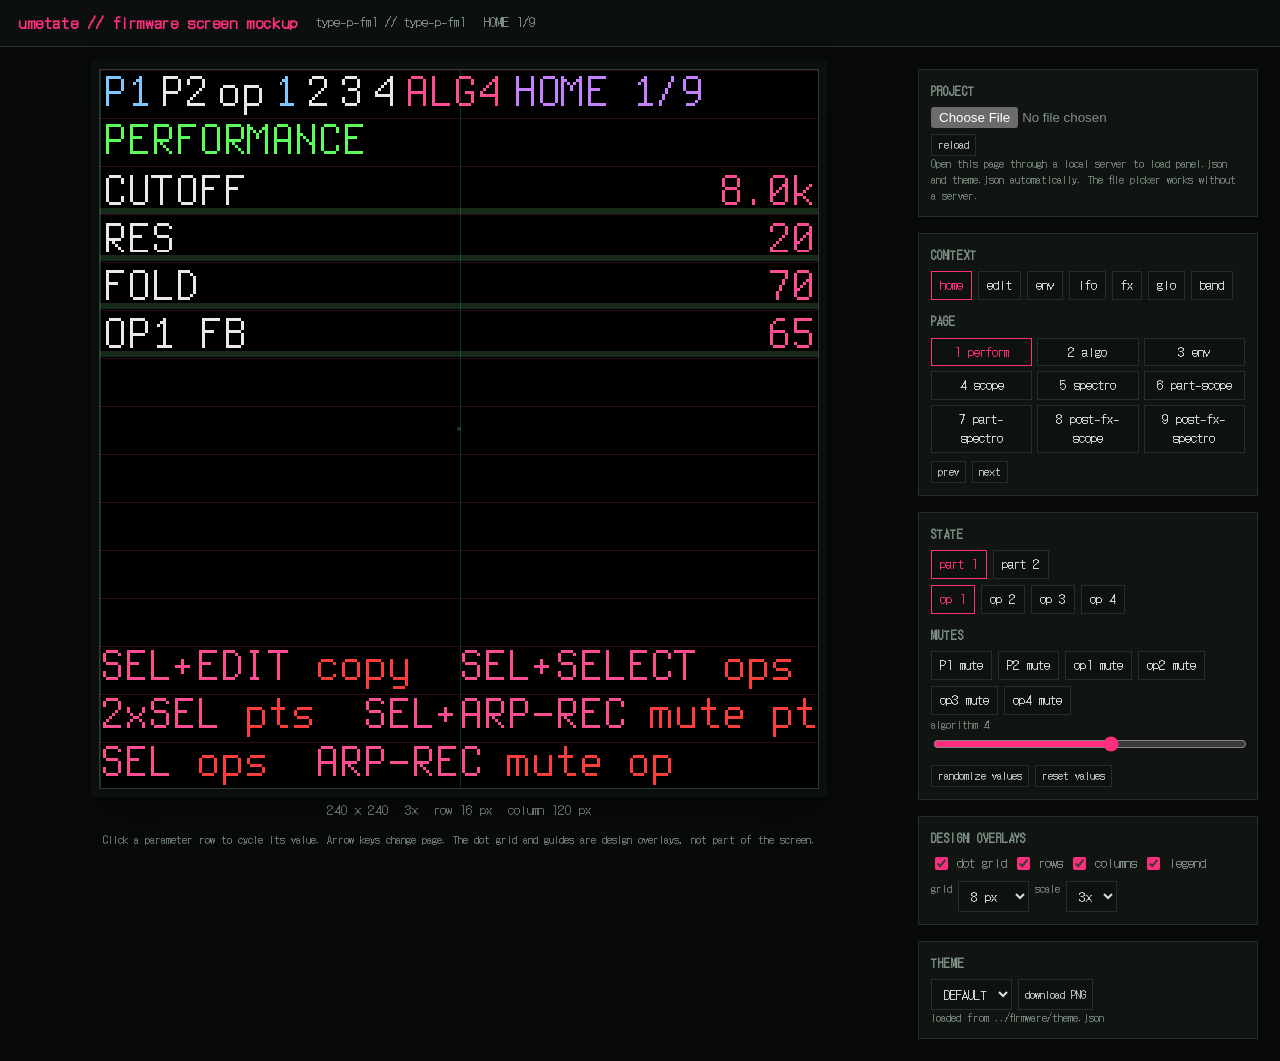
<file: design/firmware-mockup.html>
<!doctype html>
<html lang="en">
<head>
<meta charset="utf-8">
<meta name="viewport" content="width=device-width, initial-scale=1">
<title>umetate firmware screen mockup</title>
<style>
  @font-face {
    font-family: "P1 Pixel";
    src: url("../plugin/juce/resources/fonts/DotGothic16-Regular.ttf") format("truetype");
    font-display: swap;
  }

  :root {
    color-scheme: dark;
    --shell-bg: #080a09;
    --shell-panel: #111512;
    --shell-line: #23302a;
    --shell-text: #d8e2dc;
    --shell-dim: #7f9188;
    --shell-hi: #ff2e7e;
    --scale: 3;
    --dot: 8;
  }

  * { box-sizing: border-box; }

  body {
    margin: 0;
    background: var(--shell-bg);
    color: var(--shell-text);
    font: 13px/1.45 "P1 Pixel", ui-monospace, monospace;
  }

  header {
    display: flex;
    flex-wrap: wrap;
    gap: 10px 18px;
    align-items: center;
    padding: 12px 18px;
    border-bottom: 1px solid var(--shell-line);
    background: #0b0f0d;
  }

  header h1 {
    margin: 0;
    font-size: 15px;
    letter-spacing: .04em;
    color: var(--shell-hi);
  }

  header .meta {
    color: var(--shell-dim);
  }

  main {
    display: grid;
    grid-template-columns: minmax(320px, 1fr) 340px;
    gap: 22px;
    padding: 22px;
    align-items: start;
  }

  @media (max-width: 900px) {
    main { grid-template-columns: 1fr; }
  }

  .stage {
    display: flex;
    flex-direction: column;
    gap: 12px;
    align-items: center;
  }

  .screen-wrap {
    position: relative;
    width: calc(240px * var(--scale));
    height: calc(240px * var(--scale));
    max-width: 100%;
    background: #000;
    border: 1px solid #2e3a34;
    box-shadow: 0 0 0 8px #0b0f0d, 0 18px 40px rgba(0, 0, 0, .45);
    overflow: hidden;
  }

  canvas {
    display: block;
    width: 100%;
    height: 100%;
    image-rendering: pixelated;
    image-rendering: crisp-edges;
  }

  .overlay {
    position: absolute;
    inset: 0;
    pointer-events: none;
  }

  .overlay.grid {
    background-image: radial-gradient(
      circle,
      rgba(220, 255, 235, .30) 0,
      rgba(220, 255, 235, .30) calc(var(--scale) * .55px),
      transparent calc(var(--scale) * .85px),
      transparent 100%
    );
    background-size: calc(var(--dot) * var(--scale)) calc(var(--dot) * var(--scale));
    opacity: .55;
  }

  .overlay.rows {
    background-image: repeating-linear-gradient(
      to bottom,
      rgba(255, 46, 126, .18) 0,
      rgba(255, 46, 126, .18) 1px,
      transparent 1px,
      transparent calc(16px * var(--scale))
    );
  }

  .overlay.cols {
    background-image: repeating-linear-gradient(
      to right,
      rgba(61, 255, 158, .20) 0,
      rgba(61, 255, 158, .20) 1px,
      transparent 1px,
      transparent calc(120px * var(--scale))
    );
  }

  .screen-meta {
    display: flex;
    gap: 16px;
    color: var(--shell-dim);
  }

  .sidebar {
    display: flex;
    flex-direction: column;
    gap: 16px;
    min-width: 0;
  }

  .card {
    border: 1px solid var(--shell-line);
    background: var(--shell-panel);
    padding: 12px;
  }

  .card h2 {
    margin: 0 0 8px;
    font-size: 12px;
    letter-spacing: .08em;
    text-transform: uppercase;
    color: var(--shell-dim);
  }

  .row {
    display: flex;
    flex-wrap: wrap;
    gap: 6px;
  }

  button, select, input[type="number"] {
    font: inherit;
    color: var(--shell-text);
    background: #0d1210;
    border: 1px solid var(--shell-line);
    padding: 4px 8px;
    cursor: pointer;
  }

  button:hover, select:hover {
    border-color: var(--shell-hi);
    color: #fff;
  }

  button.active {
    border-color: var(--shell-hi);
    color: var(--shell-hi);
  }

  button.tiny {
    padding: 2px 6px;
    font-size: 11px;
  }

  label.toggle {
    display: flex;
    align-items: center;
    gap: 6px;
    color: var(--shell-dim);
    cursor: pointer;
  }

  input[type="checkbox"] { accent-color: var(--shell-hi); }

  input[type="range"] { width: 100%; accent-color: var(--shell-hi); }

  input[type="file"] { width: 100%; color: var(--shell-dim); }

  .pages {
    display: grid;
    grid-template-columns: repeat(auto-fill, minmax(88px, 1fr));
    gap: 5px;
  }

  .hint {
    color: var(--shell-dim);
    font-size: 11px;
  }

  .error {
    color: #ff8f8f;
    border: 1px solid #5a2424;
    background: #1c0c0c;
    padding: 8px;
    font-size: 11px;
    white-space: pre-wrap;
  }

  .legend-swatch {
    display: inline-block;
    width: 10px;
    height: 10px;
    border: 1px solid currentColor;
    vertical-align: -1px;
  }
</style>
</head>
<body>
<header>
  <h1>umetate // firmware screen mockup</h1>
  <span class="meta" id="panel-name">loading...</span>
  <span class="meta" id="context-label"></span>
</header>

<main>
  <section class="stage">
    <div class="screen-wrap" id="screen-wrap">
      <canvas id="screen" width="240" height="240" aria-label="240 by 240 firmware screen mockup"></canvas>
      <div class="overlay grid" id="grid-overlay"></div>
      <div class="overlay rows" id="row-overlay"></div>
      <div class="overlay cols" id="col-overlay"></div>
    </div>
    <div class="screen-meta">
      <span>240 × 240</span>
      <span id="zoom-label">3×</span>
      <span>row 16 px</span>
      <span>column 120 px</span>
    </div>
    <div class="hint">
      Click a parameter row to cycle its value. Arrow keys change page.
      The dot grid and guides are design overlays, not part of the screen.
    </div>
  </section>

  <aside class="sidebar">
    <div class="card">
      <h2>Project</h2>
      <div class="row">
        <input type="file" id="panel-file" accept=".json,application/json">
        <button id="reload" class="tiny">reload</button>
      </div>
      <div class="hint" id="load-hint">
        Open this page through a local server to load panel.json and theme.json
        automatically. The file picker works without a server.
      </div>
      <div id="error" class="error" hidden></div>
    </div>

    <div class="card">
      <h2>Context</h2>
      <div class="row" id="contexts"></div>
      <h2 style="margin-top:12px">Page</h2>
      <div class="pages" id="pages"></div>
      <div class="row" style="margin-top:8px">
        <button id="prev-page" class="tiny">prev</button>
        <button id="next-page" class="tiny">next</button>
      </div>
      <div class="hint" id="band-hint" hidden>
        Band preview: change the algorithm and operator to see the carrier, one,
        two, or three targets.
      </div>
    </div>

    <div class="card">
      <h2>State</h2>
      <div class="row" id="parts"></div>
      <div class="row" id="ops" style="margin-top:6px"></div>
      <h2 style="margin-top:12px">Mutes</h2>
      <div class="row" id="mutes"></div>
      <label class="hint" for="alg">algorithm <span id="alg-value">4</span></label>
      <input type="range" id="alg" min="0" max="7" step="1" value="4">
      <div class="row" style="margin-top:8px">
        <button id="randomize" class="tiny">randomize values</button>
        <button id="clear-values" class="tiny">reset values</button>
      </div>
    </div>

    <div class="card">
      <h2>Design overlays</h2>
      <div class="row">
        <label class="toggle"><input type="checkbox" id="show-grid" checked> dot grid</label>
        <label class="toggle"><input type="checkbox" id="show-rows" checked> rows</label>
        <label class="toggle"><input type="checkbox" id="show-cols" checked> columns</label>
        <label class="toggle"><input type="checkbox" id="show-legend" checked> legend</label>
      </div>
      <div class="row" style="margin-top:8px">
        <label class="hint" for="dot">grid</label>
        <select id="dot">
          <option value="4">4 px</option>
          <option value="8" selected>8 px</option>
          <option value="16">16 px</option>
        </select>
        <label class="hint" for="scale">scale</label>
        <select id="scale">
          <option value="2">2×</option>
          <option value="3" selected>3×</option>
          <option value="4">4×</option>
        </select>
      </div>
    </div>

    <div class="card">
      <h2>Theme</h2>
      <div class="row">
        <select id="palette"></select>
        <button id="download" class="tiny">download PNG</button>
      </div>
      <div class="hint" id="theme-note">loaded from firmware/theme.json</div>
    </div>
  </aside>
</main>

<script>
(() => {
  "use strict";

  const ROW = 16;
  const COL = 120;
  const W = 240;
  const H = 240;

  const DEFAULT_THEME = {
    colors: {
      background: "#000000",
      text: "#e8e8e8",
      muted: "#5ca666",
      accent: "#ff2e7e",
      success: "#00ff2a",
      warning: "#ffaa00",
      error: "#ff0000",
      selected: "#7ec8ff",
      popup_background: "#1e1e1e",
      popup_text: "#ffffff"
    },
    palettes: {
      DEFAULT: ["#2e5333", "#ff3c3c", "#5aff5a", "#c780ff", "#ff4d94"]
    }
  };

  const DEMO = {
    name: "demo",
    home: "home",
    parts: 2,
    operators: ["op1", "op2", "op3", "op4"],
    legend: "~SEL~ ops  ~ENC~ page\n~SAVE~ save  ~HOME~ home",
    contexts: {
      home: {
        pages: [
          {
            id: "algo",
            widgets: [
              { type: "subheader", row: 2, text: "ALGORITHM" },
              { type: "algo", row: 3, span: 10, param: "algorithm" }
            ]
          },
          {
            id: "params",
            widgets: [
              { type: "subheader", row: 2, text: "OPERATOR", partop: true },
              { type: "param_row", row: 3, text: "RATIO", param: "op1_ratio.p0" },
              { type: "param_row", row: 4, text: "LEVEL", param: "op1_level.p0" },
              { type: "param_row", row: 5, text: "FEEDBACK", param: "op1_fb.p0" },
              { type: "scope", row: 7, span: 4, channel: 0 }
            ]
          }
        ]
      },
      edit: {
        pages: [
          {
            id: "env",
            widgets: [
              { type: "subheader", row: 2, text: "ENVELOPE", active: true },
              { type: "envelope", row: 3, span: 6, params: ["r1", "r2", "r3", "r4", "l1", "l2", "l3"] }
            ]
          }
        ]
      }
    }
  };

  const state = {
    panel: null,
    theme: DEFAULT_THEME,
    font: null,
    context: null,
    page: 0,
    pages: {},
    part: 0,
    op: 0,
    alg: 4,
    palette: "DEFAULT",
    values: new Map(),
    mutes: {},
    scale: 3,
    dot: 8,
    showGrid: true,
    showRows: true,
    showCols: true,
    showLegend: true,
    error: ""
  };

  const $ = (id) => document.getElementById(id);
  const canvas = $("screen");
  const ctx = canvas.getContext("2d");
  ctx.imageSmoothingEnabled = false;

  const hash = (s) => {
    let h = 2166136261;
    for (let i = 0; i < s.length; i++) {
      h ^= s.charCodeAt(i);
      h = Math.imul(h, 16777619);
    }
    return h >>> 0;
  };

  const palette = () => {
    const p = state.theme.palettes || DEFAULT_THEME.palettes;
    return p[state.palette] || p.DEFAULT || DEFAULT_THEME.palettes.DEFAULT;
  };

  const color = () => {
    const c = Object.assign({}, DEFAULT_THEME.colors, state.theme.colors || {});
    const p = palette();
    return {
      bg: c.background,
      text: c.text,
      line: p[0],
      dim: p[1],
      gray: p[2],
      amb: p[3],
      hi: p[4],
      accent: c.accent,
      selected: c.selected,
      ok: c.success,
      warn: c.warning,
      err: c.error,
      popup: c.popup_background,
      popupText: c.popup_text
    };
  };

  const currentContext = () => state.panel.contexts[state.context] || { pages: [] };
  const currentPage = () => (currentContext().pages || [])[state.page] || { widgets: [] };
  const pageWidgets = () => {
    const widgets = (currentPage().widgets || []).slice();
    const hasTitle = widgets.length > 0 && widgets[0].type === "subheader";
    return widgets
      .filter((w) => w.type !== "subheader")
      .map((w) => hasTitle ? Object.assign({}, w, { row: (w.row || 0) - 1 }) : w);
  };

  const pageLabel = () => {
    const pages = currentContext().pages || [];
    return `${state.context.toUpperCase()} ${state.page + 1}/${pages.length || 1}`;
  };

  const valueFor = (param) => {
    if (!param) return "";
    if (state.values.has(param)) return state.values.get(param);
    if (param === "algorithm") return String(state.alg);
    const p = param.toLowerCase();
    if (p.includes("ratio") || p.includes("inc")) return "1.00";
    if (p.includes("detune")) return "+0.0";
    if (p.includes("wave")) return "sine";
    if (p.includes("cutoff")) return "8.0k";
    if (p.includes("res")) return "20";
    if (p.includes("r1") || p.includes("r2") || p.includes("r3") || p.includes("r4")) return String(24 + (hash(p) % 80));
    if (p.includes("l1") || p.includes("l2") || p.includes("l3")) return String(40 + (hash(p) % 60));
    if (p.includes("level") || p.includes(".tl")) return String(30 + (hash(p) % 70));
    if (p.includes("on") || p.includes("mute")) return (hash(p) & 1) ? "on" : "off";
    if (p.includes("semi")) return String(-24 + (hash(p) % 49));
    if (p.includes("pct") || p.includes("amount") || p.includes("depth")) return String(hash(p) % 101) + "%";
    return String(16 + (hash(p) % 84));
  };

  const nextValue = (param) => {
    const p = param.toLowerCase();
    let options;
    if (p.includes("ratio")) options = ["0.50", "0.71", "0.79", "0.87", "1.00", "1.41", "1.57", "1.73", "2.00"];
    else if (p.includes("wave")) options = ["sine", "tri", "saw", "square"];
    else if (p.includes("cutoff")) options = ["200", "1.0k", "4.0k", "8.0k", "16k"];
    else if (p.includes("on") || p.includes("mute")) options = ["off", "on"];
    else if (p.includes("amount") || p.includes("depth")) options = ["0%", "25%", "50%", "75%", "100%"];
    else options = ["0", "16", "32", "48", "64", "80", "99"];
    const current = valueFor(param);
    const i = options.indexOf(current);
    state.values.set(param, options[(i + 1) % options.length]);
  };

  const setScale = (s) => {
    state.scale = s;
    document.documentElement.style.setProperty("--scale", s);
    $("zoom-label").textContent = `${s}×`;
  };

  const setOverlays = () => {
    $("grid-overlay").style.display = state.showGrid ? "block" : "none";
    $("row-overlay").style.display = state.showRows ? "block" : "none";
    $("col-overlay").style.display = state.showCols ? "block" : "none";
    document.documentElement.style.setProperty("--dot", state.dot);
  };

  const face = (name) => {
    if (!state.font || !state.font.faces) return null;
    const data = state.font.faces[name];
    if (!data) return null;
    if (!data._bytes) {
      data._bytes = Uint8Array.from(atob(data.data), (c) => c.charCodeAt(0));
    }
    return data;
  };

  const glyphIndex = (f, code) => {
    if (code < f.first || code > f.last) code = 63;   /* "?" */
    return code - f.first;
  };

  const bitmapMeasure = (s, name) => {
    const f = face(name);
    if (!f) return 0;
    let width = 0;
    for (const ch of String(s)) {
      width += f.adv[glyphIndex(f, ch.codePointAt(0))];
    }
    return width;
  };

  const drawBitmap = (s, x, y, fill, name) => {
    const f = face(name);
    if (!f) return false;
    ctx.save();
    ctx.fillStyle = fill;
    let pen = x;
    for (const ch of String(s)) {
      const gi = glyphIndex(f, ch.codePointAt(0));
      const w = f.bw[gi];
      const bpr = (w + 1) >> 1;
      const off = f.off[gi];
      for (let gy = 0; gy < f.height; gy++) {
        for (let gx = 0; gx < w; gx++) {
          const byte = f._bytes[off + gy * bpr + (gx >> 1)];
          const alpha = (gx & 1) ? (byte & 15) : (byte >> 4);
          if (!alpha) continue;
          ctx.globalAlpha = alpha / 15;
          ctx.fillRect(pen - f.pad + gx, y + gy, 1, 1);
        }
      }
      pen += f.adv[gi];
    }
    ctx.globalAlpha = 1;
    ctx.restore();
    return true;
  };

  const text = (s, x, y, fill, size = 16, align = "left") => {
    const name = size >= 24 ? "L" : "S";
    if (state.font) {
      const width = bitmapMeasure(s, name);
      const drawX = align === "right" ? x - width : align === "center" ? x - width / 2 : x;
      drawBitmap(s, Math.round(drawX), Math.round(y), fill, name);
      return;
    }
    ctx.save();
    ctx.fillStyle = fill;
    ctx.font = `${size}px "P1 Pixel", ui-monospace, monospace`;
    ctx.textBaseline = "top";
    ctx.textAlign = align;
    ctx.fillText(String(s), x, y);
    ctx.restore();
  };

  const measure = (s, size = 16) => {
    const name = size >= 24 ? "L" : "S";
    if (state.font) return bitmapMeasure(s, name);
    ctx.save();
    ctx.font = `${size}px "P1 Pixel", ui-monospace, monospace`;
    const w = ctx.measureText(String(s)).width;
    ctx.restore();
    return w;
  };

  const line = (x1, y1, x2, y2, stroke, width = 1) => {
    ctx.save();
    ctx.strokeStyle = stroke;
    ctx.lineWidth = width;
    ctx.beginPath();
    ctx.moveTo(x1, y1);
    ctx.lineTo(x2, y2);
    ctx.stroke();
    ctx.restore();
  };

  const rect = (x, y, w, h, fill, stroke) => {
    ctx.save();
    if (fill) {
      ctx.fillStyle = fill;
      ctx.fillRect(x, y, w, h);
    }
    if (stroke) {
      ctx.strokeStyle = stroke;
      ctx.lineWidth = 1;
      ctx.strokeRect(x + 0.5, y + 0.5, Math.max(0, w - 1), Math.max(0, h - 1));
    }
    ctx.restore();
  };

  const prefixFor = (w) => {
    if (!w) return "";
    if (w.plain) return "";
    if (w.partop) return `PART ${state.part + 1} OP`;
    if (w.plural) return w.part ? "PART" : "OP";
    if (w.part) return `PART ${state.part + 1}`;
    return `OP ${state.op + 1}`;
  };

  const header = () => {
    const c = color();
    const p = state.panel;
    let x = 1;
    const size = 16;
    const gap = 3;

    for (let i = 0; i < (p.parts || 1); i++) {
      const label = `P${i + 1}`;
      const muted = Boolean(state.mutes[`p${i + 1}`]);
      text(label, x, 0, muted ? c.dim : (i === state.part ? c.selected : c.text), size);
      x += measure(label, size) + gap;
    }

    text("op", x, 0, c.text, size);
    x += measure("op", size) + gap;
    const ops = p.operators || ["op1", "op2", "op3", "op4"];
    for (let i = 0; i < ops.length && i < 4; i++) {
      const label = String(i + 1);
      const muted = Boolean(state.mutes[`op${i + 1}`]);
      text(label, x, 0, muted ? c.dim : (i === state.op ? c.selected : c.text), size);
      x += measure(label, size) + gap;
    }

    const alg = `ALG${state.alg}`;
    if (x + measure(alg, size) + 4 < W) {
      text(alg, x, 0, c.hi, size);
      x += measure(alg, size) + 4;
    }
    const page = pageLabel();
    if (x + measure(page, 12) < W) text(page, x, 0, c.amb, 12);

    const sub = (currentPage().widgets || []).find((w) => w.type === "subheader");
    const desc = sub ? sub.text : (currentPage().id || "").toUpperCase();
    const pre = sub ? prefixFor(sub) : "";
    text((pre ? pre + " " : "") + desc, 1, ROW, c.gray, 16);  };

  const drawParamRow = (w, x, y, wd, ht) => {
    const c = color();
    const label = w.text || w.label || w.param || "param";
    const param = w.param || (w.params && w.params[0]) || "";
    text(label, x + 1, y + 1, c.text, 16);
    const val = valueFor(param);
    text(val, x + wd - 1, y + 1, c.hi, 16, "right");
    line(x, y + ht - 1, x + wd, y + ht - 1, c.line || c.dim, 1);
  };

  const drawEnvelope = (w, x, y, wd, ht, stroke) => {
    const c = color();
    const pad = 8;
    const gx = x + pad;
    const gy = y + pad;
    const gw = wd - pad * 2;
    const gh = ht - pad * 2;
    for (let i = 1; i < 4; i++) line(gx + (gw * i) / 4, gy, gx + (gw * i) / 4, gy + gh, "rgba(255,255,255,.10)");
    for (let i = 1; i < 2; i++) line(gx, gy + gh / 2, gx + gw, gy + gh / 2, "rgba(255,255,255,.10)");
    const op = w.op || 0;
    const pts = [0, 0.78, 0.45, 0.62, 0.22, 0.74, 0.12].map((v, i) =>
      Math.max(0.05, Math.min(0.95, v + Math.sin((i + 1) * op) * 0.12)));
    ctx.save();
    ctx.strokeStyle = stroke || c.amb;
    ctx.lineWidth = 2;
    ctx.beginPath();
    pts.forEach((v, i) => {
      const px = gx + (gw * i) / (pts.length - 1);
      const py = gy + gh - v * gh;
      if (i === 0) ctx.moveTo(px, py);
      else ctx.lineTo(px, py);
    });
    ctx.stroke();
    ctx.restore();
  };

  const drawScope = (w, x, y, wd, ht) => {
    const c = color();
    const mid = y + ht / 2;
    line(x, mid, x + wd - 1, mid, c.dim, 1);
    ctx.save();
    ctx.strokeStyle = c.amb;
    ctx.lineWidth = 1.5;
    ctx.beginPath();
    for (let i = 0; i < wd - 4; i++) {
      const v = Math.sin(i * 0.16 + (w.channel || 0)) * 0.32 + Math.sin(i * 0.07) * 0.18;
      const py = mid + v * (ht * 0.42);
      if (i === 0) ctx.moveTo(x + 2 + i, py);
      else ctx.lineTo(x + 2 + i, py);
    }
    ctx.stroke();
    ctx.restore();
  };

  const drawSpectro = (w, x, y, wd, ht) => {
    const c = color();
    rect(x + 1, y + 1, wd - 2, ht - 2, "rgba(0,0,0,.22)", c.dim);
    const bars = Math.max(8, Math.floor((wd - 4) / 4));
    const bw = (wd - 4) / bars;
    for (let i = 0; i < bars; i++) {
      const v = 0.18 + Math.abs(Math.sin(i * 0.7 + (w.channel || 0))) * 0.72;
      const bh = (ht - 4) * v;
      rect(x + 2 + i * bw, y + ht - 2 - bh, Math.max(1, bw - 1), bh, i % 5 === 0 ? c.amb : c.hi);
    }
  };

  const ALGO_MOD = [
    [0, 1, 2, 4], [0, 0, 3, 4], [0, 0, 2, 5], [0, 1, 1, 6],
    [0, 1, 0, 4], [0, 1, 1, 1], [0, 1, 0, 0], [0, 0, 0, 0]
  ];
  const ALGO_CAR = [8, 8, 8, 8, 10, 14, 14, 15];
  const ALGO_X = [
    [30, 90, 150, 210], [44, 172, 108, 108], [44, 172, 108, 108], [108, 44, 172, 108],
    [44, 44, 172, 172], [108, 44, 108, 172], [44, 44, 108, 172], [210, 150, 90, 30]
  ];
  const ALGO_Y = [
    [10, 10, 10, 10], [10, 10, 46, 82], [46, 10, 46, 82], [10, 46, 46, 82],
    [10, 46, 10, 46], [10, 46, 46, 46], [10, 46, 46, 46], [10, 10, 10, 10]
  ];

  /* The operator band preview. The pages use panel.json rows, so the title at
     row 2 promotes into the header and the band lands on rows 6 to 11. */
  const BAND_LEGEND =
    "~SEL+EDIT~ copy  ~SEL+SELECT~ ops\n~2xSEL~ pts  ~SEL+ARP-REC~ mute pt\n~SEL~ ops  ~ARP-REC~ mute op";
  const BAND_PAGES = [
    {
      id: "a-env",
      widgets: [
        { type: "subheader", row: 2, text: "A-ENV" },
        { type: "param_row", row: 3, text: "ATTACK RATE", param: "op1.eg.r1" },
        { type: "param_row", row: 4, text: "DECAY 1 RATE", param: "op1.eg.r2" },
        { type: "param_row", row: 5, text: "DECAY 2 RATE", param: "op1.eg.r3" },
        { type: "param_row", row: 6, text: "RELEASE RATE", param: "op1.eg.r4" },
        { type: "band", row: 7, span: 6, kind: "env" }
      ]
    },
    {
      id: "scope",
      widgets: [
        { type: "subheader", row: 2, text: "OSCILLATOR" },
        { type: "param_row", row: 3, text: "RATIO", param: "op1.ph.inc_ratio" },
        { type: "param_row", row: 4, text: "LEVEL", param: "op1.tl.level" },
        { type: "param_row", row: 5, text: "FEEDBACK", param: "op1.fb.level" },
        { type: "param_row", row: 6, text: "WAVE", param: "op1.osc.waveform" },
        { type: "band", row: 7, span: 6, kind: "scope" }
      ]
    }
  ];

  const ensureBandContext = () => {
    if (!state.panel || !state.panel.contexts) return;
    state.panel.contexts.band = { pages: BAND_PAGES };
  };

  const legendFor = () =>
    state.context === "band" ? BAND_LEGEND : state.panel.legend;

  const bandTargets = (alg, op) => {
    const out = [];
    for (let j = 0; j < 4; j++) {
      if (ALGO_MOD[alg][j] & (1 << op)) out.push(j);
    }
    return out;
  };

  const drawGraph = (kind, x, y, w, h, op) => {
    if (kind === "env") drawEnvelope({ op }, x, y, w, h, color().amb);
    else drawScope({ channel: op }, x, y, w, h);
  };

  const drawBand = (w, x, y, wd, ht) => {
    const c = color();
    const n = Math.max(0, Math.min(7, state.alg));
    const targets = bandTargets(n, state.op);
    if (!targets.length) {
      drawGraph(w.kind, x, y, wd, ht, state.op);
      return;
    }
    const graphH = 2 * ROW;
    drawGraph(w.kind, x, y, wd, graphH, state.op);
    const labelY = y + graphH;
    const cols = targets.length;
    const cw = wd / cols;
    targets.forEach((t, i) => {
      text(`OP ${t + 1}`, x + i * cw + cw / 2, labelY, c.gray, 16, "center");
    });
    const targetY = labelY + ROW;
    for (let i = 1; i < cols; i++) {
      line(x + i * cw, targetY, x + i * cw, targetY + 2 * ROW, c.line, 1);
    }
    targets.forEach((t, i) => {
      drawGraph(w.kind, x + i * cw, targetY, cw, 2 * ROW, t);
    });
  };

  const drawAlgo = (w, x, y, wd, ht) => {
    const c = color();
    const n = Math.max(0, Math.min(7, state.alg));
    const car = ALGO_CAR[n];
    for (let i = 0; i < 4; i++) {
      for (let j = 0; j < 4; j++) {
        if (ALGO_MOD[n][i] & (1 << j)) {
          line(x + ALGO_X[n][j], y + ALGO_Y[n][j], x + ALGO_X[n][i], y + ALGO_Y[n][i], c.amb, 1);
        }
      }
    }
    for (let i = 0; i < 4; i++) {
      if (car & (1 << i)) {
        const cx = x + ALGO_X[n][i];
        const cy = y + ALGO_Y[n][i] + 7;
        line(cx, cy, cx, cy + 8, c.amb, 1);
        line(cx - 3, cy + 5, cx, cy + 8, c.amb, 1);
        line(cx + 3, cy + 5, cx, cy + 8, c.amb, 1);
      }
    }
    for (let i = 0; i < 4; i++) {
      const carrier = Boolean(car & (1 << i));
      const bx = x + ALGO_X[n][i] - 20;
      const by = y + ALGO_Y[n][i] - 7;
      rect(bx, by, 40, 14, carrier ? c.hi : c.text);
      text(String(i + 1), bx + 15, by, c.bg, 16);
    }
  };

  const drawLabel = (w, x, y, wd) => {
    const c = color();
    text(w.text || "", x + 1, y, c.gray, 16);
  };

  const drawName = (w, x, y, wd) => {
    const c = color();
    text(w.text || "name", x + 1, y, c.text, 16);
    text("init patch", x + wd - 1, y, c.hi, 16, "right");
  };

  const drawCustom = (w, x, y, wd, ht) => {
    const c = color();
    text(w.text || "custom", x + 1, y, c.amb, 16);
  };

  const drawWidget = (w) => {
    const x = 0;
    const y = (w.row || 0) * ROW;
    const wd = W;
    const ht = (w.span || 1) * ROW;
    switch (w.type) {
      case "subheader": break;   /* the page title is drawn by header() */
      case "param_row": drawParamRow(w, x, y, wd, ht); break;
      case "label": drawLabel(w, x, y, wd); break;
      case "name": drawName(w, x, y, wd); break;
      case "algo": drawAlgo(w, x, y, wd, ht); break;
      case "envelope": drawEnvelope(w, x, y, wd, ht, color().amb); break;
      case "genv": drawEnvelope(w, x, y, wd, ht, color().ok); break;
      case "scope": drawScope(w, x, y, wd, ht); break;
      case "spectro": drawSpectro(w, x, y, wd, ht); break;
      case "band": drawBand(w, x, y, wd, ht); break;
      case "custom": drawCustom(w, x, y, wd, ht); break;
      default: text(w.text || w.type, x + 1, y, color().dim, 14); break;
    }
  };

  const drawLegend = () => {
    if (!state.showLegend || !legendFor()) return;
    const page = currentPage();
    const lastRow = Math.max(...pageWidgets().map((w) => (w.row || 0) + (w.span || 1)), 0);
    if (lastRow > 12) return;
    const c = color();
    const lines = String(legendFor()).split(/\n|\\n/).slice(0, 3);
    let y = H - lines.length * ROW;
    for (const raw of lines) {
      let x = 0;
      let hot = false;
      for (const part of raw.split("~")) {
        if (part) {
          text(part, x, y, hot ? c.hi : c.dim, 16);
          x += measure(part, 16);
        }
        hot = !hot;
      }
      y += ROW;
    }
  };

  const render = () => {
    const c = color();
    ctx.fillStyle = c.bg;
    ctx.fillRect(0, 0, W, H);
    if (!state.panel) return;
    header();
    for (const w of pageWidgets()) drawWidget(w);
    drawLegend();
    $("context-label").textContent = pageLabel();
    $("panel-name").textContent = `${state.panel.name || "panel"} // ${state.theme.name || "theme"}`;
  };

  const showError = (message) => {
    state.error = message;
    const el = $("error");
    el.hidden = !message;
    el.textContent = message;
  };

  const buildControls = () => {
    const p = state.panel;
    const contexts = Object.keys(p.contexts || {});
    if (!contexts.includes(state.context)) state.context = p.home && p.contexts[p.home] ? p.home : contexts[0];
    state.page = Math.min(state.page, (currentContext().pages || []).length - 1);
    if (state.page < 0) state.page = 0;

    $("contexts").innerHTML = "";
    for (const key of contexts) {
      const b = document.createElement("button");
      b.textContent = key;
      b.className = key === state.context ? "active" : "";
      b.onclick = () => {
        state.pages[state.context] = state.page;
        state.context = key;
        state.page = state.pages[key] || 0;
        buildControls();
        render();
      };
      $("contexts").append(b);
    }

    $("pages").innerHTML = "";
    (currentContext().pages || []).forEach((page, i) => {
      const b = document.createElement("button");
      b.textContent = `${i + 1} ${page.id}`;
      b.className = i === state.page ? "active" : "";
      b.onclick = () => {
        state.page = i;
        buildControls();
        render();
      };
      $("pages").append(b);
    });

    $("parts").innerHTML = "";
    for (let i = 0; i < (p.parts || 1); i++) {
      const b = document.createElement("button");
      b.textContent = `part ${i + 1}`;
      b.className = i === state.part ? "active" : "";
      b.onclick = () => {
        state.part = i;
        buildControls();
        render();
      };
      $("parts").append(b);
    }

    $("ops").innerHTML = "";
    const ops = p.operators || [];
    for (let i = 0; i < ops.length; i++) {
      const b = document.createElement("button");
      b.textContent = `op ${i + 1}`;
      b.className = i === state.op ? "active" : "";
      b.onclick = () => {
        state.op = i;
        buildControls();
        render();
      };
      $("ops").append(b);
    }

    $("mutes").innerHTML = "";
    for (let i = 0; i < (p.parts || 1); i++) {
      const b = document.createElement("button");
      b.textContent = `P${i + 1} mute`;
      b.className = state.mutes[`p${i + 1}`] ? "active" : "";
      b.onclick = () => {
        state.mutes[`p${i + 1}`] = !state.mutes[`p${i + 1}`];
        buildControls();
        render();
      };
      $("mutes").append(b);
    }
    for (let i = 0; i < ops.length; i++) {
      const b = document.createElement("button");
      b.textContent = `op${i + 1} mute`;
      b.className = state.mutes[`op${i + 1}`] ? "active" : "";
      b.onclick = () => {
        state.mutes[`op${i + 1}`] = !state.mutes[`op${i + 1}`];
        buildControls();
        render();
      };
      $("mutes").append(b);
    }

    const palettes = Object.keys(state.theme.palettes || DEFAULT_THEME.palettes);
    if (!palettes.includes(state.palette)) state.palette = palettes[0];
    $("palette").innerHTML = palettes.map((name) => `<option value="${name}"${name === state.palette ? " selected" : ""}>${name}</option>`).join("");
    $("alg").value = String(state.alg);
    $("alg-value").textContent = state.alg;
    $("band-hint").hidden = state.context !== "band";
  };

  const connectControls = () => {
    $("prev-page").onclick = () => {
      const pages = currentContext().pages || [];
      if (!pages.length) return;
      state.page = (state.page - 1 + pages.length) % pages.length;
      buildControls();
      render();
    };
    $("next-page").onclick = () => {
      const pages = currentContext().pages || [];
      if (!pages.length) return;
      state.page = (state.page + 1) % pages.length;
      buildControls();
      render();
    };
    $("alg").oninput = (e) => {
      state.alg = Number(e.target.value);
      $("alg-value").textContent = state.alg;
      render();
    };
    $("palette").onchange = (e) => {
      state.palette = e.target.value;
      render();
    };
    $("show-grid").onchange = (e) => { state.showGrid = e.target.checked; setOverlays(); };
    $("show-rows").onchange = (e) => { state.showRows = e.target.checked; setOverlays(); };
    $("show-cols").onchange = (e) => { state.showCols = e.target.checked; setOverlays(); };
    $("show-legend").onchange = (e) => { state.showLegend = e.target.checked; render(); };
    $("dot").onchange = (e) => { state.dot = Number(e.target.value); setOverlays(); };
    $("scale").onchange = (e) => { setScale(Number(e.target.value)); };
    $("randomize").onclick = () => {
      for (const w of pageWidgets()) {
        const param = w.param || (w.params && w.params[0]);
        if (param) nextValue(param);
      }
      render();
    };
    $("clear-values").onclick = () => {
      state.values.clear();
      render();
    };
    $("download").onclick = () => {
      const a = document.createElement("a");
      a.download = `${state.panel.name || "screen"}-${state.context}-${state.page + 1}.png`;
      a.href = canvas.toDataURL("image/png");
      a.click();
    };
    $("reload").onclick = () => boot(true);

    $("panel-file").onchange = async (e) => {
      const file = e.target.files && e.target.files[0];
      if (!file) return;
      try {
        state.panel = JSON.parse(await file.text());
        ensureBandContext();
        state.context = null;
        state.page = 0;
        state.values.clear();
        showError("");
        buildControls();
        render();
      } catch (err) {
        showError("could not read that panel.json:\n" + err.message);
      }
    };

    canvas.onclick = (e) => {
      if (!state.panel) return;
      const rect = canvas.getBoundingClientRect();
      const x = ((e.clientX - rect.left) / rect.width) * W;
      const y = ((e.clientY - rect.top) / rect.height) * H;
      const row = Math.floor(y / ROW);
      const hit = pageWidgets().find((w) => {
        const top = (w.row || 0);
        const span = w.span || 1;
        return row >= top && row < top + span && w.type === "param_row";
      });
      if (hit) {
        const param = hit.param || (hit.params && hit.params[0]);
        if (param) {
          nextValue(param);
          render();
        }
      }
    };

    window.onkeydown = (e) => {
      if (!state.panel) return;
      const pages = currentContext().pages || [];
      if (!pages.length) return;
      if (e.key === "ArrowRight") {
        state.page = (state.page + 1) % pages.length;
        buildControls(); render();
      } else if (e.key === "ArrowLeft") {
        state.page = (state.page - 1 + pages.length) % pages.length;
        buildControls(); render();
      } else if (e.key === "ArrowDown" || e.key === "ArrowUp") {
        const keys = Object.keys(state.panel.contexts || {});
        const i = keys.indexOf(state.context);
        const next = e.key === "ArrowDown" ? (i + 1) % keys.length : (i - 1 + keys.length) % keys.length;
        state.pages[state.context] = state.page;
        state.context = keys[next];
        state.page = state.pages[state.context] || 0;
        buildControls(); render();
      }
    };
  };

  const resolveAsset = (value, fallback) => {
    const raw = value || fallback;
    const rootDirs = ["examples/", "firmware/", "design/", "plugin/"];
    if (raw.startsWith("/") || raw.startsWith("http://") || raw.startsWith("https://")) return raw;
    if (rootDirs.some((dir) => raw.startsWith(dir))) return "/" + raw;
    return new URL(raw, location.href).href;
  };

  const loadPanel = async () => {
    const params = new URLSearchParams(location.search);
    const requested = params.get("panel");
    const candidates = [];
    if (requested) candidates.push(resolveAsset(requested, requested));
    candidates.push(
      "../examples/type-p-fm1/panel.json",
      "../../src/panel.json",
      "/src/panel.json"
    );
    let lastError = "";
    for (const url of candidates) {
      try {
        const res = await fetch(url, { cache: "no-store" });
        if (!res.ok) throw new Error(`${res.status} ${res.statusText}`);
        state.panel = await res.json();
        showError("");
        return;
      } catch (err) {
        lastError = `${url}: ${err.message}`;
      }
    }
    state.panel = DEMO;
    showError(
      "could not load a panel.json\n" +
      "Open this page through a local server (python -m http.server 8000) " +
      "or use the file picker. Showing the demo panel.\n\n" + lastError
    );
  };

  const loadTheme = async () => {
    const params = new URLSearchParams(location.search);
    const requested = params.get("theme");
    const candidates = [];
    if (requested) candidates.push(resolveAsset(requested, requested));
    candidates.push("../firmware/theme.json", "../../firmware/theme.json");
    for (const url of candidates) {
      try {
        const res = await fetch(url, { cache: "no-store" });
        if (!res.ok) throw new Error(`${res.status} ${res.statusText}`);
        state.theme = await res.json();
        $("theme-note").textContent = `loaded from ${url}`;
        return;
      } catch (err) {
        /* try the next candidate */
      }
    }
    state.theme = DEFAULT_THEME;
    $("theme-note").textContent = "using the built-in fallback theme";
  };

  const loadFont = async () => {
    const candidates = ["firmware-font.json", "../design/firmware-font.json"];
    for (const url of candidates) {
      try {
        const res = await fetch(url, { cache: "no-store" });
        if (!res.ok) throw new Error(`${res.status} ${res.statusText}`);
        state.font = await res.json();
        return;
      } catch (err) {
        /* try the next candidate */
      }
    }
    state.font = null;
  };

  const boot = async (reload = false) => {
    const params = new URLSearchParams(location.search);
    if (reload || !state.panel) {
      await Promise.all([loadPanel(), loadTheme(), loadFont()]);
    }
    if (state.panel) {
      ensureBandContext();
      const wantedContext = params.get("context");
      if (wantedContext && state.panel.contexts[wantedContext]) {
        state.context = wantedContext;
      }
      const wantedPage = Number(params.get("page") || "1") - 1;
      if (Number.isFinite(wantedPage)) state.page = Math.max(0, wantedPage);
      const wantedAlg = params.get("alg");
      if (wantedAlg !== null) {
        state.alg = Math.max(0, Math.min(7, Number(wantedAlg) || 0));
      }
      const wantedOp = params.get("op");
      if (wantedOp !== null) {
        state.op = Math.max(0, Math.min(3, Number(wantedOp) || 0));
      }
    }
    const scale = Number(params.get("scale") || 3);
    setScale([2, 3, 4].includes(scale) ? scale : 3);
    setOverlays();
    buildControls();
    render();
  };

  connectControls();
  boot();
  if (document.fonts && document.fonts.ready) {
    document.fonts.ready.then(() => render());
  }
})();
</script>
</body>
</html>
</file>
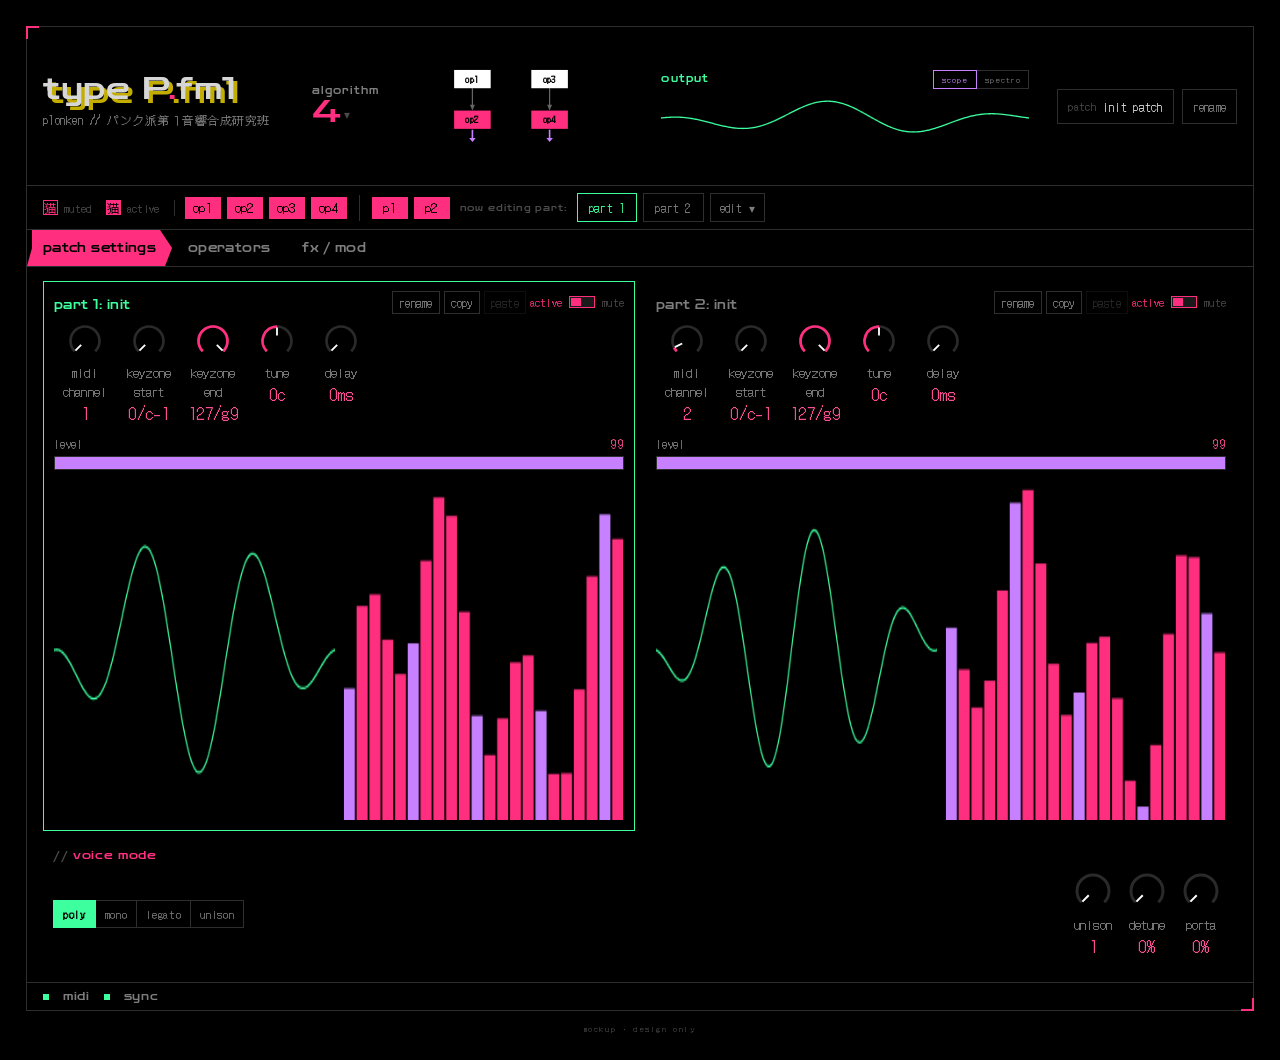
<file: mockups/type-p-fm1-plugin.html>
<!doctype html>
<html lang="en">
<head>
<meta charset="utf-8">
<meta name="viewport" content="width=device-width, initial-scale=1">
<title>Type P.fm1, plugin GUI mockup</title>
<!-- Zen Dots and DotGothic16, SIL Open Font License. Bundle the woff2 files in the real plugin build. -->
<link rel="preconnect" href="https://fonts.googleapis.com">
<link rel="preconnect" href="https://fonts.gstatic.com" crossorigin>
<link rel="preload" as="style" href="https://fonts.googleapis.com/css2?family=DotGothic16&family=Zen+Dots&display=swap">
<noscript><link href="https://fonts.googleapis.com/css2?family=DotGothic16&family=Zen+Dots&display=swap" rel="stylesheet"></noscript>
<!-- Visual reference for design/README.md. Tokens live in design/tokens.json. -->
<style>
  :root {
    --bg: #000000;
    --panel: #070707;
    --panel2: #0c0c0c;
    --line: #1c1c1c;
    --line2: #2e2e2e;
    --text: #d2d2d2;
    --dim: #7d7d7d;
    --faint: #4a4a4a;
    --pink: #ff2e7e;
    --pink2: #ff4d94;
    --purple: #c780ff;
    --green: #3dff9e;
    --green2: #9dffcd;
    --select: #7ec8ff;
    --yellow: #ffe600;
    --white: #ffffff;
    --popup: #1b1b1b;
    --font-ui: "DotGothic16", "Hiragino Kaku Gothic ProN", "Yu Gothic", "Noto Sans JP", "Cascadia Mono", ui-monospace, monospace;
    --font-head: "Zen Dots", "DotGothic16", "Hiragino Kaku Gothic ProN", "Yu Gothic", ui-monospace, monospace;
  }
  * { box-sizing: border-box; border-radius: 0; }
  html, body { margin: 0; min-height: 100%; }
  body {
    background: #000;
    color: var(--text);
    font-family: var(--font-ui);
    font-size: 16px;
    letter-spacing: .02em;
    text-transform: lowercase;
    display: flex; flex-direction: column; align-items: center; justify-content: center;
    gap: 12px; padding: 26px; min-height: 100vh;
  }
  button, select, input { font-family: inherit; letter-spacing: inherit; text-transform: inherit; }
  input { text-transform: none; }

  .plugin {
    position: relative;
    width: 1240px; max-width: 100%;
    background: #000;
    border: 1px solid var(--line2);
    display: flex; flex-direction: column;
  }
  .plugin::before, .plugin::after {
    content: ""; position: absolute; width: 11px; height: 11px; pointer-events: none;
  }
  .plugin::before { top: -1px; left: -1px; border-top: 2px solid var(--pink); border-left: 2px solid var(--pink); }
  .plugin::after { bottom: -1px; right: -1px; border-bottom: 2px solid var(--pink); border-right: 2px solid var(--pink); }

  /* ---------------- header ---------------- */
  .hdr {
    display: flex; align-items: center; gap: 28px;
    padding: 14px 16px; background: #000;
    border-bottom: 1px solid var(--line2);
  }
  .brand { flex: 0 0 auto; padding-right: 14px; padding-bottom: 10px; }
  .logo {
    font-family: var(--font-head);
    font-weight: 400; font-size: 30px; line-height: 1;
    color: #d6d6d6; letter-spacing: .02em; text-transform: none;
    text-shadow: 4px 4px 0 #c2ad00;
  }
  .logo .dot { color: var(--pink); text-shadow: 4px 4px 0 #c2ad00; }
  .logo .fm {
    font-family: var(--font-head);
    font-weight: 400;
    font-size: 30px;
    letter-spacing: .02em;
  }
  .brand-sub {
    margin-top: 7px; font-family: var(--font-ui); font-size: 12px;
    letter-spacing: .04em; color: var(--dim); white-space: nowrap;
  }

  .alg { display: flex; align-items: center; gap: 10px; flex: 0 0 auto; cursor: pointer; }
  .alg:hover .val { color: var(--pink2); }
  .alg-meta .lbl { font-family: var(--font-head); font-size: 10px; letter-spacing: .12em; color: var(--dim); }
  .alg-meta .val { font-family: var(--font-head); font-size: 30px; color: var(--pink); line-height: 1; }
  .alg-meta .caret { font-family: var(--font-ui); font-size: 12px; color: var(--faint); margin-left: 3px; vertical-align: middle; }
  .alg-svg { width: 244px; height: 130px; }

  .out { flex: 1 1 auto; min-width: 180px; }
  .out-head { display: flex; align-items: center; justify-content: space-between; margin-bottom: 4px; }
  .out-head .lbl { font-family: var(--font-head); font-size: 10px; letter-spacing: .12em; color: var(--green); }
  .seg { display: flex; gap: 0; }
  .seg button {
    background: #000; border: 1px solid var(--line2); color: var(--dim);
    font-size: 8px; letter-spacing: .12em; padding: 3px 8px; cursor: pointer;
  }
  .seg button + button { border-left: 0; }
  .seg button.active { color: var(--purple); border-color: var(--purple); }
  .out canvas { width: 100%; height: 50px; display: block; background: #000; }

  .actions { display: flex; gap: 8px; flex: 0 0 auto; align-items: stretch; }
  .btn {
    background: #000; border: 1px solid var(--line2); color: var(--text);
    font-size: 12px; letter-spacing: .02em; padding: 8px 10px; cursor: pointer;
    display: flex; align-items: center; gap: 7px; white-space: nowrap;
  }
  .btn:hover { border-color: var(--pink); }
  .btn .k { color: var(--faint); font-size: 11px; letter-spacing: .03em; }
  .btn.renamer { color: var(--dim); }
  .btn.renamer:hover { color: var(--pink); }

  /* ---------------- toolbar ---------------- */
  .toolbar {
    display: flex; align-items: center; gap: 10px;
    padding: 7px 16px; background: #000; border-bottom: 1px solid var(--line2);
  }
  .legend { display: flex; align-items: center; gap: 6px; padding-right: 6px; border-right: 1px solid var(--line2); }
  .legend .lbl { font-size: 11px; color: var(--faint); margin-right: 8px; }
  .sq {
    display: inline-flex; align-items: center; justify-content: center;
    width: 15px; height: 15px; font-size: 12px; line-height: 1;
  }
  .sq.active { background: var(--pink); color: #000; border: 1px solid var(--pink); }
  .sq.muted { background: #000; color: var(--pink); border: 1px solid var(--pink); }
  .mutebox {
    min-width: 36px; height: 22px; display: flex; align-items: center; justify-content: center;
    font-family: var(--font-ui); font-size: 13px; line-height: 1; cursor: pointer;
    background: var(--pink); color: #000; border: 1px solid var(--pink); padding: 0 4px;
  }
  .mutebox.muted { background: #000; color: var(--pink); }
  .mutebox:hover { border-color: var(--pink2); }
  .tgroup { display: flex; align-items: center; gap: 6px; }
  .tlabel { font-family: var(--font-head); font-size: 9px; letter-spacing: .1em; color: var(--faint); margin-right: 3px; }
  .tdiv { width: 1px; height: 26px; background: var(--line2); margin: 0 6px; }
  .tbtn {
    background: #000; border: 1px solid var(--line2); color: var(--dim);
    font-size: 12px; letter-spacing: .02em; padding: 5px 8px; cursor: pointer;
  }
  .tbtn:hover { border-color: var(--pink); color: var(--text); }
  .tbtn.partsel { padding: 5px 11px; }
  .tbtn.partsel.active { border-color: var(--green); color: var(--green); }
  .tbtn.pmenu { padding: 5px 9px; }

  /* ---------------- tabs ---------------- */
  .tabs { display: flex; gap: 0; padding: 0; background: #000; border-bottom: 1px solid var(--line2); }
  .tab {
    background: #000; border: 0;
    color: var(--dim); font-family: var(--font-head); font-size: 12px; letter-spacing: .03em;
    padding: 11px 16px; cursor: pointer;
  }
  .tab:hover { color: var(--text); }
  .tab.active {
    color: #000; background: var(--pink);
    clip-path: polygon(5px 0, calc(100% - 12px) 0, 100% 50%, calc(100% - 7px) 100%, 0 100%, 5px 50%);
  }

  /* ---------------- body ---------------- */
  .body { padding: 14px 16px 16px; height: 715px; }
  .grid { display: grid; gap: 10px; }

  .card { background: var(--panel); padding: 9px; min-width: 0; }
  .sec-head { display: flex; align-items: center; justify-content: space-between; margin-bottom: 7px; }
  .card h3 { margin: 0; font-family: var(--font-head); font-size: 11px; letter-spacing: .08em; color: var(--pink); font-weight: 400; }
  .card h3::before, .vmode h3::before { content: "// "; color: var(--faint); }
  .sec-actions { display: flex; gap: 3px; }
  button.mini {
    background: #000; border: 1px solid var(--line2); color: var(--dim);
    font-size: 12px; letter-spacing: .02em; padding: 2px 6px; cursor: pointer;
  }
  button.mini:hover:not(:disabled) { color: var(--pink); border-color: var(--pink); }
  button.mini:disabled { opacity: .3; cursor: default; }
  button.mini.muted { background: var(--pink); border-color: var(--pink); color: #000; }

  .knobs { display: flex; flex-wrap: wrap; gap: 8px 4px; }
  .knob { width: 52px; text-align: center; user-select: none; }
  .dial { width: 42px; height: 42px; margin: 0 auto 3px; cursor: ns-resize; touch-action: none; }
  .dial svg { width: 42px; height: 42px; display: block; }
  .dial .track { fill: none; stroke: #2a2a2a; stroke-width: 3; }
  .dial .arc { fill: none; stroke: var(--pink); stroke-width: 3; }
  .dial .ptr { stroke: var(--white); stroke-width: 2; }
  .knob-name { font-size: 13px; letter-spacing: .01em; color: var(--dim); }
  .knob-val { font-size: 16px; color: var(--pink2); font-variant-numeric: tabular-nums; cursor: text; }
  .knob-val:hover { color: var(--white); text-decoration: underline; text-underline-offset: 2px; }
  .knob-input {
    width: 64px; background: #000; border: 1px solid var(--green); color: var(--green);
    font-family: inherit; font-size: 15px; font-weight: 700; text-align: center;
    padding: 0; outline: none; font-variant-numeric: tabular-nums;
  }
  .knob:hover .knob-name { color: var(--text); }

  .inline { display: flex; align-items: center; gap: 8px; margin-top: 8px; }
  .inline .lbl { font-size: 13px; letter-spacing: .04em; color: var(--dim); }
  select.sel {
    background: #000; color: var(--text); border: 1px solid var(--line2);
    padding: 4px 20px 4px 7px; font-size: 9px; outline: none;
    appearance: none; -webkit-appearance: none;
    background-image: url("data:image/svg+xml;charset=utf-8,%3Csvg xmlns='http://www.w3.org/2000/svg' width='9' height='5'%3E%3Cpath d='M0 0l4.5 4.5L9 0' fill='none' stroke='%237d7d7d' stroke-width='1.4'/%3E%3C/svg%3E");
    background-repeat: no-repeat; background-position: right 5px center;
  }
  select.sel:focus { border-color: var(--pink); }

  .toggle { display: flex; align-items: center; gap: 7px; cursor: pointer; }
  .toggle .trk { width: 26px; height: 12px; background: #1a1a1a; border: 1px solid var(--line2); position: relative; }
  .toggle .thb { position: absolute; top: 1px; left: 1px; width: 10px; height: 8px; background: var(--faint); }
  .toggle.on .trk { border-color: var(--green); }
  .toggle.on .thb { left: 14px; background: var(--green); }
  .toggle .tname { font-size: 11px; letter-spacing: .04em; color: var(--dim); }
  .toggle.on .tname { color: var(--green); }

  .toggle.mute .trk { border-color: var(--pink); }
  .toggle.mute .thb { left: 1px; background: var(--pink); }
  .toggle.mute .tname { font-size: 11px; letter-spacing: .02em; color: var(--faint); }
  .toggle.mute:not(.muted) .tname.l { color: var(--pink); }
  .toggle.mute.muted .tname.r { color: var(--pink); }
  .toggle.mute.muted .trk { border-color: var(--line2); }
  .toggle.mute.muted .thb { left: 14px; background: #3a3a3a; }
  .toggle.mute:hover .trk { border-color: var(--pink2); }

  .envbox { height: 62px; background: #000; margin-bottom: 8px; }
  .envbox svg { width: 100%; height: 100%; display: block; }
  .envbox .egrid { stroke: #1a1a1a; stroke-width: 1; }
  .envbox .ecurve { fill: none; stroke: var(--purple); stroke-width: 1.4; }
  .envbox .ecurve2 { fill: none; stroke: var(--green); stroke-width: 1.4; }
  .envbox .ezero { stroke: #3a3a3a; stroke-width: 1; stroke-dasharray: 2 3; }

  /* ---------------- operators ---------------- */
  .ops-grid { display: grid; grid-template-columns: repeat(4, 1fr); gap: 10px; }
  .opcol { background: #000; padding: 8px; display: flex; flex-direction: column; gap: 6px; }
  .opcol .card { padding: 8px; }
  .opcol .knobs { gap: 5px 0; }
  .opcol .knob { width: 36px; }
  .opcol .osc .knob, .opcol .amplfo .knob { width: 56px; }
  .opcol .osc .knobs { gap: 6px 0; justify-content: space-between; }
  .opcol .amplfo .knobs { gap: 6px 24px; }
  .opcol .env .knob { width: 37px; }
  .opcol .env .knobs { justify-content: space-between; }
  .opcol .env .knobs + .knobs { margin-top: 6px; }
  .opcol .dial, .opcol .dial svg { width: 34px; height: 34px; }
  .opcol .envbox { height: 52px; margin-bottom: 6px; }
  .opcol-head { display: flex; align-items: center; justify-content: space-between; }
  .opname { font-family: var(--font-head); font-size: 14px; letter-spacing: .05em; color: var(--white); }
  .op-name.car, .opname.car { color: var(--pink); }
  .opvis { display: flex; gap: 6px; }
  .opvis canvas { width: 50%; height: 40px; display: block; background: #000; }

  .patchpage { display: flex; flex-direction: column; gap: 10px; min-height: 100%; }
  .parts { display: grid; grid-template-columns: 1fr 1fr; gap: 10px; flex: 1; }
  .part .pvis { display: grid; grid-template-columns: 1fr 1fr; gap: 8px; flex: 1; min-height: 120px; margin-top: 10px; }
  .part .pcell { display: flex; flex-direction: column; gap: 3px; min-height: 0; }
  .part .pcell canvas { flex: 1; width: 100%; min-height: 0; display: block; }
  .part { border: 1px solid transparent; background: #000; padding: 8px 10px 10px; display: flex; flex-direction: column; }
  .part.active { border-color: var(--green); }
  .part .ph { display: flex; justify-content: space-between; align-items: center; margin-bottom: 8px; }
  .part .pn { font-family: var(--font-head); font-size: 12px; letter-spacing: .04em; color: var(--dim); }
  .part.active .pn { color: var(--green); }
  .part .pacts { display: flex; gap: 4px; align-items: center; }
  .part .knobs { gap: 6px 2px; }
  .part .knob { width: 62px; }
  .part .dial, .part .dial svg { width: 38px; height: 38px; }
  .lvl { margin-top: 10px; }
  .lvlcap { display: flex; justify-content: space-between; align-items: baseline; font-size: 12px; letter-spacing: .04em; color: var(--dim); margin-bottom: 4px; }
  .lvlval { color: var(--pink2); }
  .lvltrack { height: 14px; background: #111; border: 1px solid var(--line2); position: relative; cursor: ew-resize; touch-action: none; }
  .lvltrack i { position: absolute; left: 0; top: 0; bottom: 0; background: var(--purple); }

  .vmode { background: #000; padding: 8px 10px; }
  .vmode h3 { margin: 0; font-family: var(--font-head); font-size: 11px; letter-spacing: .06em; color: var(--pink); font-weight: 400; }
  .vmode .vh { display: flex; align-items: center; justify-content: space-between; margin-bottom: 8px; }
  .vmode .vrow { display: flex; align-items: center; gap: 10px; }
  .vmode .vbtns { display: flex; }
  .vmode .vbtns button {
    background: #000; border: 1px solid var(--line2); color: var(--dim);
    font-size: 11px; letter-spacing: .06em; padding: 5px 9px; cursor: pointer;
  }
  .vmode .vbtns button + button { border-left: 0; }
  .vmode .vbtns button.active { background: var(--green); border-color: var(--green); color: #000; font-weight: 700; }
  .vmode .knobs { gap: 6px 2px; flex: 1; justify-content: flex-end; }

  /* ---------------- fx / mod ---------------- */
  .fxmod-grid {
    display: grid; grid-template-columns: repeat(4, 1fr);
    grid-template-rows: 1fr 1fr; gap: 10px; min-height: 100%;
  }
  .fxmod-grid .card { display: flex; flex-direction: column; }
  .fxmod-grid .span2 { grid-column: span 2; }
  .followcard { display: flex; flex-direction: column; }
  .followcard.off { opacity: .45; }
  .follow-actions { display: flex; align-items: center; gap: 6px; }
  .followcard .knob { width: 64px; }
  .followcard .dial, .followcard .dial svg { width: 42px; height: 42px; }
  .followcard .inline { margin-top: 5px; }
  .penvcard .knobs { gap: 6px 4px; }
  .penvcard .knob { width: 52px; }
  .penvcard .dial, .penvcard .dial svg { width: 38px; height: 38px; }

  /* ---------------- status strip ---------------- */
  .status { display: flex; align-items: center; justify-content: flex-start;
    padding: 7px 16px; background: #000; border-top: 1px solid var(--line2); }
  .status .leds { display: flex; gap: 14px; align-items: center; font-family: var(--font-head); font-size: 11px; letter-spacing: .06em; color: var(--dim); }
  .led { width: 6px; height: 6px; background: var(--faint); display: inline-block; }
  .led.on { background: var(--green); }

  .mocktag { font-size: 8px; letter-spacing: .2em; color: var(--faint); }

  /* ---------------- popovers / dialogs ---------------- */
  .backdrop {
    position: fixed; inset: 0; background: rgba(0,0,0,.72);
    display: flex; align-items: center; justify-content: center; z-index: 30;
  }
  .dialog { width: 420px; max-width: 92vw; background: var(--popup); border: 1px solid var(--line2); }
  .dialog.wide { width: 780px; }
  .dialog-head { padding: 12px 14px; border-bottom: 1px solid #2e2e2e; font-family: var(--font-head); font-size: 11px; letter-spacing: .06em; color: var(--white); display:flex; justify-content:space-between; }
  .dialog-head .x { cursor: pointer; color: #999; font-size: 11px; letter-spacing: 0; }
  .dialog-head .x:hover { color: var(--pink); }
  .dialog-body { padding: 14px; color: var(--white); font-size: 14px; line-height: 1.6; }
  .dialog-foot { display: flex; justify-content: flex-end; gap: 8px; padding: 12px 14px; border-top: 1px solid #2e2e2e; }
  .dialog-foot button {
    background: #242424; border: 1px solid #3a3a3a; color: var(--white);
    font-size: 9px; letter-spacing: .12em; padding: 6px 14px; cursor: pointer;
  }
  .dialog-foot button.primary { border-color: var(--pink); color: var(--pink); background: #000; }
  .dialog-foot button:hover { filter: brightness(1.2); }

  .part-menu {
    position: absolute; z-index: 25; width: 190px;
    background: var(--popup); border: 1px solid var(--line2);
    box-shadow: 0 16px 40px rgba(0,0,0,.8);
  }
  .part-menu .pm-head { padding: 8px 10px; border-bottom: 1px solid #2e2e2e; font-size: 11px; letter-spacing: .08em; color: var(--dim); }
  .part-menu button {
    display: block; width: 100%; text-align: left;
    background: none; border: 0; border-bottom: 1px solid #262626;
    color: var(--white); font-size: 12px; letter-spacing: .04em; padding: 9px 10px; cursor: pointer;
  }
  .part-menu button:hover:not(:disabled) { background: #262626; color: var(--pink); }
  .part-menu button:disabled { color: #555; cursor: default; }

  .slots { display: grid; grid-template-columns: repeat(4, 1fr); gap: 6px; }
  .slots .slot {
    background: #000; border: 1px solid #3a3a3a; color: var(--white);
    font-size: 15px; padding: 10px 0 8px; cursor: pointer; letter-spacing: .08em;
  }
  .slots .slot .sname { display: block; margin-top: 4px; font-size: 12px; letter-spacing: 0; color: var(--dim); }
  .slots .slot.sel .sname { color: var(--purple); }
  .slots .slot.dead { opacity: .3; cursor: default; }
  .slots .slot:hover:not(:disabled) { border-color: var(--purple); }
  .slots .slot.sel { border-color: var(--purple); color: var(--purple); background: rgba(199,128,255,.08); }
  .patchlist {
    max-height: 260px; overflow-y: auto; scrollbar-width: thin;
    scrollbar-color: var(--pink) #000;
  }
  .partlist {
    display: flex; flex-direction: column; max-height: 240px; overflow-y: auto;
    scrollbar-width: thin; scrollbar-color: var(--pink) #000;
  }
  .slotrow {
    display: flex; align-items: center; gap: 12px; width: 100%; text-align: left;
    background: #000; border: 1px solid transparent; border-bottom: 1px dashed #222;
    color: var(--text); font-size: 15px; padding: 8px 10px; cursor: pointer;
  }
  .slotrow:hover:not(:disabled) { border-color: var(--purple); color: var(--purple); }
  .slotrow.sel { border-color: var(--purple); color: var(--purple); background: rgba(199,128,255,.08); }
  .slotrow .pno { color: var(--faint); min-width: 26px; }
  .slotrow .sname { flex: 1; }
  .slotrow.sel .sname { color: var(--purple); }
  .slotrow.dead { opacity: .35; cursor: default; }
  .patchlist::-webkit-scrollbar, .partlist::-webkit-scrollbar { width: 8px; }
  .patchlist::-webkit-scrollbar-track, .partlist::-webkit-scrollbar-track { background: #000; }
  .patchlist::-webkit-scrollbar-thumb, .partlist::-webkit-scrollbar-thumb { background: var(--line2); }
  .patchlist::-webkit-scrollbar-thumb:hover, .partlist::-webkit-scrollbar-thumb:hover { background: var(--pink); }
  .textin {
    width: 100%; background: #000; border: 1px solid var(--line2); color: var(--white);
    font-size: 14px; padding: 8px 10px; outline: none;
  }
  .textin:focus { border-color: var(--green); }
  .alg-grid { display: grid; grid-template-columns: repeat(4, 1fr); gap: 8px; }
  .alg-tile { border: 1px solid var(--line2); background: #000; padding: 6px 6px 4px; cursor: pointer; display: flex; flex-direction: column; min-height: 132px; }
  .alg-tile:hover { border-color: var(--pink); }
  .alg-tile.sel { border-color: var(--green); background: rgba(61,255,158,.05); }
  .alg-fig { flex: 1 1 auto; display: flex; align-items: center; justify-content: center; min-height: 0; }
  .alg-fig svg { width: 100%; height: auto; display: block; }
  .alg-tile .an { margin-top: 3px; text-align: center; font-size: 11px; letter-spacing: .1em; color: var(--dim); }
  .alg-tile.sel .an { color: var(--green); }
  .note { margin-top: 10px; color: #9a9a9a; font-size: 13px; letter-spacing: .02em; }

  .preset-row { display: flex; justify-content: space-between; align-items: center; gap: 10px; padding: 7px 10px; cursor: pointer; border-left: 2px solid transparent; }
  .preset-row:hover { background: #262626; }
  .preset-row.sel { background: rgba(199,128,255,.14); border-left-color: var(--purple); }
  .preset-row .pno { color: var(--faint); font-size: 13px; min-width: 24px; }
  .preset-row .pname { flex: 1; color: var(--white); }
  .preset-row .tag { color: var(--pink); font-size: 11px; margin-left: 8px; letter-spacing: .04em; }
  .preset-row .meta { color: #9a9a9a; font-size: 13px; letter-spacing: .02em; }

  .toast {
    position: fixed; bottom: 22px; left: 50%; transform: translateX(-50%);
    background: var(--popup); border: 1px solid var(--pink); color: var(--white);
    font-size: 9px; letter-spacing: .12em; padding: 8px 16px; z-index: 40;
  }
</style>
</head>
<body>
<div class="plugin" id="plugin">
  <header class="hdr">
    <div class="brand"><div class="logo">type P<span class="dot">.</span><span class="fm">fm1</span></div><div class="brand-sub">p1onken // パンク派第１音響合成研究班</div></div>

    <div class="alg" id="algPick" title="Change algorithm">
      <div class="alg-meta">
        <div class="lbl">ALGORITHM</div>
        <div class="val"><span id="algVal">4</span><span class="caret">&#9662;</span></div>
      </div>
      <svg class="alg-svg" viewBox="0 0 240 128" preserveAspectRatio="xMidYMid meet" aria-hidden="true" id="hdrAlg"></svg>
    </div>

    <div class="out">
      <div class="out-head">
        <span class="lbl">OUTPUT</span>
        <div class="seg" id="visSeg">
          <button data-mode="scope" class="active">SCOPE</button>
          <button data-mode="spectro">SPECTRO</button>
        </div>
      </div>
      <canvas id="scope" width="360" height="50"></canvas>
    </div>

    <div class="actions">
      <button class="btn patch" id="patchBtn"><span class="k">patch</span><span id="patchName">init patch</span></button>
      <button class="btn renamer" id="patchRename" title="Rename patch">rename</button>
    </div>
  </header>

  <div class="toolbar" id="toolbar"></div>

  <nav class="tabs" id="tabs"></nav>
  <main class="body" id="body"></main>

  <div class="status">
    <div class="leds"><span class="led on"></span>midi <span class="led on"></span>sync</div>
  </div>
</div>

<div class="mocktag">MOCKUP &middot; DESIGN ONLY</div>

<script>
  "use strict";

  /* ---------------- knob ---------------- */
  const A0 = 135, SWEEP = 270;
  function angleFor(f) { return A0 + SWEEP * f; }
  function pt(cx, cy, r, deg) {
    const a = deg * Math.PI / 180;
    return [cx + r * Math.cos(a), cy + r * Math.sin(a)];
  }
  function arc(cx, cy, r, f0, f1) {
    const a0 = angleFor(f0), a1 = angleFor(f1);
    const p0 = pt(cx, cy, r, a0), p1 = pt(cx, cy, r, a1);
    const large = (a1 - a0) > 180 ? 1 : 0;
    return "M " + p0[0].toFixed(2) + " " + p0[1].toFixed(2) +
      " A " + r + " " + r + " 0 " + large + " 1 " + p1[0].toFixed(2) + " " + p1[1].toFixed(2);
  }
  function fmtVal(s) { return s.fmt ? s.fmt(s.val) : Math.round(s.val); }

  function makeKnob(spec) {
    const el = document.createElement("div");
    el.className = "knob";
    const dial = document.createElement("div");
    dial.className = "dial";
    dial.innerHTML =
      '<svg viewBox="0 0 42 42">' +
      '<path class="track" d="' + arc(21, 21, 16, 0, 1) + '"/>' +
      '<path class="arc" d="' + arc(21, 21, 16, 0, 0.0001) + '"/>' +
      '<line class="ptr" x1="21" y1="21" x2="21" y2="21"/>' +
      "</svg>";
    const name = document.createElement("div");
    name.className = "knob-name"; name.textContent = spec.name;
    const val = document.createElement("div");
    val.className = "knob-val";
    el.append(dial, name, val);
    el.__spec = spec; el.__dial = dial;
    refreshKnob(el);

    function stepFor() {
      return spec.step != null ? spec.step : ((spec.max - spec.min) > 30 ? 1 : 0.01);
    }

    val.title = "Click to type a value";
    val.addEventListener("click", function () { editValue(); });

    function editValue() {
      if (val.querySelector("input")) return;
      const input = document.createElement("input");
      input.className = "knob-input";
      input.type = "text";
      input.value = String(spec.val);
      val.textContent = "";
      val.appendChild(input);
      input.focus();
      input.select();
      let done = false;
      function finish(commit) {
        if (done) return;
        done = true;
        if (commit) {
          const n = parseFloat(input.value);
          if (isFinite(n)) {
            const step = stepFor();
            let v = Math.max(spec.min, Math.min(spec.max, n));
            v = Math.round(v / step) * step;
            spec.val = +v.toFixed(6);
            if (spec.onChange) spec.onChange(spec.val);
          }
        }
        refreshKnob(el);
      }
      input.addEventListener("keydown", function (ev) {
        if (ev.key === "Enter") { ev.preventDefault(); finish(true); }
        else if (ev.key === "Escape") { ev.preventDefault(); finish(false); }
      });
      input.addEventListener("blur", function () { finish(true); });
    }

    dial.addEventListener("pointerdown", function (e) {
      e.preventDefault();
      dial.setPointerCapture(e.pointerId);
      const startY = e.clientY, startVal = spec.val;
      const rng = spec.max - spec.min;
      const step = stepFor();
      function move(ev) {
        const scale = ev.shiftKey ? 0.12 : 1;
        let v = startVal + (startY - ev.clientY) / 160 * rng * scale;
        v = Math.max(spec.min, Math.min(spec.max, v));
        spec.val = Math.round(v / step) * step;
        refreshKnob(el);
        if (spec.onChange) spec.onChange(spec.val);
      }
      function up() {
        dial.removeEventListener("pointermove", move);
        dial.removeEventListener("pointerup", up);
      }
      dial.addEventListener("pointermove", move);
      dial.addEventListener("pointerup", up);
    });
    return el;
  }

  function refreshKnob(el) {
    const s = el.__spec;
    const frac = (s.val - s.min) / (s.max - s.min);
    const svg = el.__dial.querySelector("svg");
    svg.querySelector(".arc").setAttribute("d", arc(21, 21, 16, 0, Math.max(frac, 0.0001)));
    const p = pt(21, 21, 15, angleFor(frac));
    const q = pt(21, 21, 6, angleFor(frac));
    const line = svg.querySelector(".ptr");
    line.setAttribute("x1", q[0].toFixed(2)); line.setAttribute("y1", q[1].toFixed(2));
    line.setAttribute("x2", p[0].toFixed(2)); line.setAttribute("y2", p[1].toFixed(2));
    el.querySelector(".knob-val").textContent = fmtVal(s);
  }

  function makeSelect(options, current, onchange) {
    const sel = document.createElement("select");
    sel.className = "sel";
    options.forEach(function (o) {
      const opt = document.createElement("option");
      opt.value = o; opt.textContent = o;
      if (o === current) opt.selected = true;
      sel.appendChild(opt);
    });
    if (onchange) sel.addEventListener("change", function () { onchange(sel.value); });
    return sel;
  }

  function makeToggle(name, on, onchange) {
    const el = document.createElement("div");
    el.className = "toggle" + (on ? " on" : "");
    el.innerHTML = '<div class="trk"><div class="thb"></div></div><div class="tname">' + name + "</div>";
    el.addEventListener("click", function () {
      el.classList.toggle("on");
      if (onchange) onchange(el.classList.contains("on"));
    });
    return el;
  }

  function makeMuteSwitch(muted, onchange) {
    const el = document.createElement("div");
    el.className = "toggle mute" + (muted ? " muted" : "");
    el.innerHTML = '<span class="tname l">active</span><div class="trk"><div class="thb"></div></div><span class="tname r">mute</span>';
    el.addEventListener("click", function () {
      const nowMuted = !el.classList.contains("muted");
      el.classList.toggle("muted", nowMuted);
      if (onchange) onchange(nowMuted);
    });
    return el;
  }

  /* ---------------- data ---------------- */
  const OPS = [
    { name: "op1", role: "car", ratio: 1.0, detune: 0, level: 99, fb: 0, wave: "sine", r: [99, 40, 30, 60], l: [99, 70, 0], lfoRate: 5.0, lfoDepth: 0, lfoWave: "sine", mute: false },
    { name: "op2", role: "mod", ratio: 2.0, detune: 0, level: 0, fb: 0, wave: "sine", r: [99, 45, 35, 60], l: [0, 0, 0], lfoRate: 5.0, lfoDepth: 0, lfoWave: "sine", mute: false },
    { name: "op3", role: "car", ratio: 1.0, detune: 0, level: 0, fb: 0, wave: "sine", r: [99, 40, 30, 60], l: [0, 0, 0], lfoRate: 5.0, lfoDepth: 0, lfoWave: "sine", mute: false },
    { name: "op4", role: "mod", ratio: 3.0, detune: 0, level: 0, fb: 0, wave: "sine", r: [99, 40, 30, 60], l: [0, 0, 0], lfoRate: 5.0, lfoDepth: 0, lfoWave: "sine", mute: false }
  ];
  const WAVES = ["sine", "triangle", "half sine", "half tri", "2x sine", "2x tri",
    "2x half sine", "2x half tri", "rect sine", "pulse", "square", "saw"];
  const LFO_WAVES = ["sine", "triangle", "saw", "inverse saw", "square", "random"];
  const PARTS = [
    { name: "init", midi: 1, low: 0, high: 127, level: 99, tune: 0, delay: 0, mute: false },
    { name: "init", midi: 2, low: 0, high: 127, level: 99, tune: 0, delay: 0, mute: false }
  ];
  const PART_SLOTS = [null, null, null, null, null, null, null, null];
  const PITCH_LFO = { rate: 0, depth: 0, wave: "sine" };
  const PITCH_ENV = { on: false, r: [80, 60, 50, 80], l: [2, -1, 0] };
  const FILTER_ENV = { r: [99, 50, 40, 60], l: [99, 40, 0] };
  const FILTER1 = { cutoff: 60, res: 20, env: 0, type: "lpf", on: true };
  const FILTER2 = { cutoff: 70, res: 0, env: 0, type: "lpf", on: true };
  const WAVEFOLDER = { amount: 0, threshold: 0, folds: 1, type: "sine", on: true };
  const KEY_FOLLOW = {
    on: true,
    bp: 60,
    sel: 0,
    targets: [
      { name: "op1 level", lo: 0, hi: 0 },
      { name: "op1 feedback", lo: 0, hi: 0 },
      { name: "op1 amp env", lo: 0, hi: 0 },
      { name: "op2 level", lo: 0, hi: 0 },
      { name: "op2 feedback", lo: 0, hi: 0 },
      { name: "op2 amp env", lo: 0, hi: 0 },
      { name: "op3 level", lo: 0, hi: 0 },
      { name: "op3 feedback", lo: 0, hi: 0 },
      { name: "op3 amp env", lo: 0, hi: 0 },
      { name: "op4 level", lo: 0, hi: 0 },
      { name: "op4 feedback", lo: 0, hi: 0 },
      { name: "op4 amp env", lo: 0, hi: 0 },
      { name: "pitch env", lo: 0, hi: 0 },
      { name: "filter 1 cutoff", lo: 0, hi: 0 },
      { name: "filter 2 cutoff", lo: 0, hi: 0 },
      { name: "filter env", lo: 0, hi: 0 }
    ]
  };
  const VEL_FOLLOW = {
    on: true,
    sel: 0,
    targets: [
      { name: "op1 level", amount: 0 },
      { name: "op1 feedback", amount: 0 },
      { name: "op1 amp env", amount: 0 },
      { name: "op2 level", amount: 0 },
      { name: "op2 feedback", amount: 0 },
      { name: "op2 amp env", amount: 0 },
      { name: "op3 level", amount: 0 },
      { name: "op3 feedback", amount: 0 },
      { name: "op3 amp env", amount: 0 },
      { name: "op4 level", amount: 0 },
      { name: "op4 feedback", amount: 0 },
      { name: "op4 amp env", amount: 0 },
      { name: "pitch env", amount: 0 },
      { name: "filter 1 cutoff", amount: 0 },
      { name: "filter 2 cutoff", amount: 0 },
      { name: "filter env", amount: 0 }
    ]
  };
  const VOICE = { mode: "poly", unison: 1, detune: 0, porta: 0 };

  let clipboard = null;
  let current = "patch";
  let activePart = 1;
  let visMode = "scope";
  let ALG = 4;
  let loadedSlot = 0;

  function b(obj, key, name, min, max, fmt, step) {
    return { name: name, min: min, max: max, fmt: fmt, step: step,
      get: function () { return obj[key]; }, set: function (v) { obj[key] = v; } };
  }
  function ba(obj, arr, i, name, min, max, fmt, step) {
    return { name: name, min: min, max: max, fmt: fmt, step: step,
      get: function () { return obj[arr][i]; }, set: function (v) { obj[arr][i] = v; } };
  }

  function knobRow(bindings) {
    const kn = document.createElement("div");
    kn.className = "knobs";
    bindings.forEach(function (x) {
      kn.appendChild(makeKnob({ name: x.name, min: x.min, max: x.max, val: x.get(), fmt: x.fmt, step: x.step, onChange: x.set }));
    });
    return kn;
  }

  function makeSection(title, kind, bindings, opts) {    opts = opts || {};
    const card = document.createElement("div");
    card.className = "card " + kind;
    const head = document.createElement("div");
    head.className = "sec-head";
    const h = document.createElement("h3");
    h.textContent = title;
    head.appendChild(h);
    if (opts.copy !== false) {
      const acts = document.createElement("div");
      acts.className = "sec-actions";
      const cpy = document.createElement("button");
      cpy.className = "mini"; cpy.textContent = "COPY";
      cpy.addEventListener("click", function () {
        clipboard = { kind: kind, values: bindings.map(function (x) { return x.get(); }) };
        rerender();
      });
      const pst = document.createElement("button");
      pst.className = "mini"; pst.textContent = "PASTE";
      pst.disabled = !(clipboard && clipboard.kind === kind);
      pst.addEventListener("click", function () {
        if (clipboard && clipboard.kind === kind) {
          bindings.forEach(function (x, i) { x.set(clipboard.values[i]); });
          rerender();
        }
      });
      acts.append(cpy, pst);
      head.appendChild(acts);
    }
    if (opts.headExtra) head.appendChild(opts.headExtra);
    card.appendChild(head);
    if (opts.before) {
      (Array.isArray(opts.before) ? opts.before : [opts.before]).forEach(function (n) {
        card.appendChild(n);
      });
    }
    if (opts.rows) {
      opts.rows.forEach(function (row) { card.appendChild(knobRow(row)); });
    } else {
      card.appendChild(knobRow(bindings));
    }
    if (opts.after) {
      (Array.isArray(opts.after) ? opts.after : [opts.after]).forEach(function (n) {
        card.appendChild(n);
      });
    }
    return card;
  }

  /* ---------------- visualisers ---------------- */
  function drawScope(cv, seed, t, amp) {
    const ctx = cv.getContext("2d");
    const W = cv.width, H = cv.height;
    ctx.clearRect(0, 0, W, H);
    ctx.beginPath();
    const f = 3 + (Math.round(seed * 10) % 5);
    for (let x = 0; x <= W; x++) {
      const p = x / W;
      const y = H / 2 + Math.sin(p * Math.PI * f + t + seed) * amp * H * Math.sin(p * Math.PI);
      if (x === 0) ctx.moveTo(x, y); else ctx.lineTo(x, y);
    }
    ctx.strokeStyle = "#3dff9e";
    ctx.lineWidth = 1.3;
    ctx.stroke();
  }
  function drawSpectro(cv, seed, t, scale) {
    scale = scale == null ? 1 : scale;
    const ctx = cv.getContext("2d");
    const W = cv.width, H = cv.height;
    ctx.clearRect(0, 0, W, H);
    const n = 22, bw = W / n;
    for (let i = 0; i < n; i++) {
      const v = Math.max(0.04, 0.5 + 0.5 * Math.sin(i * 0.7 + seed * 1.3 + t * 2.1) * Math.cos(i * 0.31 + seed + t));
      const h = v * (H - 2) * scale;
      ctx.fillStyle = (i % 5 === 0) ? "#c780ff" : "#ff2e7e";
      ctx.fillRect(i * bw + 1, H - h, bw - 2, h);
    }
  }

  let t = 0;
  function tick() {
    const hcv = document.getElementById("scope");
    if (hcv) { if (visMode === "scope") drawScope(hcv, 1.1, t, 0.34); else drawSpectro(hcv, 1.1, t); }
    document.querySelectorAll(".oscope").forEach(function (cv, i) {
      drawScope(cv, 1 + i * 0.6, t * 1.1, 0.42 * (+(cv.dataset.level || 99) / 99));
    });
    document.querySelectorAll(".ospectro").forEach(function (cv, i) {
      drawSpectro(cv, 1.4 + i * 0.8, t, +(cv.dataset.level || 99) / 99);
    });
    document.querySelectorAll(".opmini").forEach(function (cv, i) {
      drawScope(cv, 1 + i * 0.7, t, 0.4 * (+(cv.dataset.level || 99) / 99));
    });
    document.querySelectorAll(".pscope").forEach(function (cv, i) {
      drawScope(cv, 2.2 + i * 0.6, t * 0.9, 0.36 * (+cv.dataset.level / 99));
    });
    document.querySelectorAll(".pspectro").forEach(function (cv, i) {
      drawSpectro(cv, 2.6 + i * 0.8, t, +cv.dataset.level / 99);
    });
    t += 0.05;
    requestAnimationFrame(tick);
  }

  function envSvg(r, l, cls) {
    const W = 240, H = 62;
    const widths = r.map(function (rr) { return 8 + (99 - rr) / 99 * 26; });
    const total = widths.reduce(function (a, b) { return a + b; }, 0);
    const scale = (W - 12) / total;
    let x = 6, d = "M 6 " + H;
    const lv = [l[0], l[1], l[2], l[2]];
    for (let i = 0; i < 4; i++) {
      x += widths[i] * scale;
      const y = H - 3 - lv[i] / 99 * (H - 10);
      d += " L " + x.toFixed(1) + " " + y.toFixed(1);
    }
    x += widths[3] * scale;
    d += " L " + x.toFixed(1) + " " + H;
    return '<svg viewBox="0 0 ' + W + " " + H + '">' +
      '<line class="egrid" x1="6" y1="' + (H - 3) + '" x2="' + (W - 6) + '" y2="' + (H - 3) + '"/>' +
      '<path class="' + (cls || "ecurve") + '" d="' + d + '"/></svg>';
  }

  function noteName(n) {
    const names = ["c", "c#", "d", "d#", "e", "f", "f#", "g", "g#", "a", "a#", "b"];
    return names[n % 12] + (Math.floor(n / 12) - 1);
  }
  function notePair(n) { return n + "/" + noteName(n); }
  function bipFmt(v) { return (v > 0 ? "+" : "") + v + "%"; }

  function penvSvg(r, l) {
    const W = 240, H = 62, mid = H / 2;
    const widths = r.map(function (rr) { return 8 + (99 - rr) / 99 * 26; });
    const total = widths.reduce(function (a, b) { return a + b; }, 0);
    const scale = (W - 12) / total;
    let x = 6, d = "M 6 " + mid;
    [l[0], l[1], l[2], 0].forEach(function (lev, i) {
      x += widths[i] * scale;
      const y = mid - lev / 12 * (mid - 5);
      d += " L " + x.toFixed(1) + " " + y.toFixed(1);
    });
    return '<svg viewBox="0 0 ' + W + " " + H + '">' +
      '<line class="ezero" x1="6" y1="' + mid + '" x2="' + (W - 6) + '" y2="' + mid + '"/>' +
      '<path class="ecurve" d="' + d + '"/></svg>';
  }

  /* alg diagrams: white = modulator, pink = carrier */
  const ALG_LAYOUT = [
    { pos: [[60, 6], [60, 34], [60, 62], [60, 90]], edges: [[0, 1], [1, 2], [2, 3]], car: [3] },
    { pos: [[18, 6], [92, 6], [55, 44], [55, 82]], edges: [[0, 2], [1, 2], [2, 3]], car: [3] },
    { pos: [[16, 6], [96, 6], [96, 44], [56, 82]], edges: [[1, 2], [0, 3], [2, 3]], car: [3] },
    { pos: [[80, 6], [22, 46], [138, 46], [80, 86]], edges: [[0, 1], [0, 2], [1, 3], [2, 3]], car: [3] },
    { pos: [[32, 10], [32, 50], [108, 10], [108, 50]], edges: [[0, 1], [2, 3]], car: [1, 3] },
    { pos: [[80, 8], [10, 58], [80, 58], [150, 58]], edges: [[0, 1], [0, 2], [0, 3]], car: [1, 2, 3] },
    { pos: [[24, 8], [24, 58], [90, 58], [156, 58]], edges: [[0, 1]], car: [1, 2, 3] },
    { pos: [[16, 38], [66, 38], [116, 38], [166, 38]], edges: [], car: [0, 1, 2, 3] }
  ];
  const OPW = 36, OPH = 18;

  function wire(x1, y1, x2, y2) {
    const a = Math.atan2(y2 - y1, x2 - x1);
    const bx = x2 - 4.4 * Math.cos(a), by = y2 - 4.4 * Math.sin(a);
    const p1x = x2 - 5.8 * Math.cos(a) + 2.4 * Math.sin(a);
    const p1y = y2 - 5.8 * Math.sin(a) - 2.4 * Math.cos(a);
    const p2x = x2 - 5.8 * Math.cos(a) - 2.4 * Math.sin(a);
    const p2y = y2 - 5.8 * Math.sin(a) + 2.4 * Math.cos(a);
    return '<line x1="' + x1 + '" y1="' + y1 + '" x2="' + bx.toFixed(1) + '" y2="' + by.toFixed(1) +
      '" stroke="#666" stroke-width="1.2"/>' +
      '<polygon points="' + x2 + "," + y2 + " " + p1x.toFixed(1) + "," + p1y.toFixed(1) + " " +
      p2x.toFixed(1) + "," + p2y.toFixed(1) + '" fill="#666"/>';
  }

  function arrowDown(x, y, len) {
    return '<line x1="' + x + '" y1="' + y + '" x2="' + x + '" y2="' + (y + len - 4) +
      '" stroke="#c780ff" stroke-width="1.6"/>' +
      '<polygon points="' + x + "," + (y + len) + " " + (x - 3.2) + "," + (y + len - 4) + " " +
      (x + 3.2) + "," + (y + len - 4) + '" fill="#c780ff"/>';
  }

  function algSvg(n) {
    const L = ALG_LAYOUT[n] || ALG_LAYOUT[0];
    let g = "";
    L.edges.forEach(function (e) {
      const a = L.pos[e[0]], b = L.pos[e[1]];
      g += wire(a[0] + OPW / 2, a[1] + OPH, b[0] + OPW / 2, b[1]);
    });
    let minX = Infinity, maxX = -Infinity, minY = Infinity, maxY = -Infinity;
    function fit(x, y) {
      minX = Math.min(minX, x); maxX = Math.max(maxX, x);
      minY = Math.min(minY, y); maxY = Math.max(maxY, y);
    }
    L.pos.forEach(function (p, i) {
      const isCar = L.car.indexOf(i) >= 0;
      fit(p[0], p[1]);
      fit(p[0] + OPW, p[1] + OPH);
      if (isCar) fit(p[0] + OPW / 2, p[1] + OPH + 1 + 12);
      g += '<rect x="' + p[0] + '" y="' + p[1] + '" width="' + OPW + '" height="' + OPH + '" fill="' +
        (isCar ? "#ff2e7e" : "#ffffff") + '"/>' +
        '<text x="' + (p[0] + OPW / 2) + '" y="' + (p[1] + 12.5) + '" fill="#000" font-size="9" font-weight="700" ' +
        'text-anchor="middle" font-family="DotGothic16, monospace">op' + (i + 1) + "</text>";
      if (isCar) g += arrowDown(p[0] + OPW / 2, p[1] + OPH + 1, 12);
    });
    const dx = (240 - (maxX - minX)) / 2 - minX;
    const dy = (128 - (maxY - minY)) / 2 - minY;
    return '<svg viewBox="0 0 240 128" preserveAspectRatio="xMidYMid meet">' +
      '<g transform="translate(' + dx.toFixed(1) + "," + dy.toFixed(1) + ')">' + g + "</g></svg>";
  }

  function renderAlg() {
    document.getElementById("algVal").textContent = ALG;
    document.getElementById("hdrAlg").innerHTML = algSvg(ALG);
  }

  function setAlg(n) {
    ALG = n;
    renderAlg();
  }

  function openAlgPicker() {
    let sel = ALG;
    const bodyEl = document.createElement("div");
    const grid = document.createElement("div");
    grid.className = "alg-grid";
    const tiles = [];
    for (let i = 0; i < 8; i++) {
      const tile = document.createElement("div");
      tile.className = "alg-tile" + (i === sel ? " sel" : "");
      tile.innerHTML = '<div class="alg-fig">' + algSvg(i) + '</div><div class="an">alg ' + i + "</div>";
      tile.addEventListener("click", function () {
        sel = i;
        tiles.forEach(function (t, j) { t.classList.toggle("sel", j === sel); });
      });
      grid.appendChild(tile);
      tiles.push(tile);
    }
    bodyEl.appendChild(grid);
    const note = document.createElement("div");
    note.className = "note";
    note.textContent = "Pink operators are carriers. Click a routing, then LOAD.";
    bodyEl.appendChild(note);
    openDialog("ALGORITHM", bodyEl, [
      { label: "CANCEL", onClick: function (close) { close(); } },
      { label: "LOAD", primary: true, onClick: function (close) { close(); setAlg(sel); } }
    ], true);
  }

  function makeLevelSlider(obj, key, label) {
    const el = document.createElement("div");
    el.className = "lvl";
    const cap = document.createElement("div");
    cap.className = "lvlcap";
    const l = document.createElement("span");
    l.textContent = label;
    const v = document.createElement("span");
    v.className = "lvlval";
    cap.append(l, v);
    const track = document.createElement("div");
    track.className = "lvltrack";
    const fill = document.createElement("i");
    track.appendChild(fill);
    el.append(cap, track);
    function draw() {
      fill.style.width = (obj[key] / 99 * 100) + "%";
      v.textContent = obj[key];
    }
    draw();
    function setFromEvent(e) {
      const r = track.getBoundingClientRect();
      const f = Math.max(0, Math.min(1, (e.clientX - r.left) / r.width));
      obj[key] = Math.round(f * 99);
      draw();
    }
    track.addEventListener("pointerdown", function (e) {
      e.preventDefault();
      track.setPointerCapture(e.pointerId);
      setFromEvent(e);
      function move(ev) { setFromEvent(ev); }
      function up() {
        track.removeEventListener("pointermove", move);
        track.removeEventListener("pointerup", up);
      }
      track.addEventListener("pointermove", move);
      track.addEventListener("pointerup", up);
    });
    return el;
  }

  /* ---------------- views ---------------- */
  function viewPatch() {
    const wrap = document.createElement("div");
    wrap.className = "patchpage";

    const parts = document.createElement("div");
    parts.className = "parts";
    PARTS.forEach(function (p, i) {
      const d = document.createElement("div");
      d.className = "part" + (activePart === i + 1 ? " active" : "");
      const ph = document.createElement("div");
      ph.className = "ph";
      const nameWrap = document.createElement("div");
      nameWrap.innerHTML = '<span class="pn">part ' + (i + 1) + ": " + p.name + "</span>";
      const acts = document.createElement("div");
      acts.className = "pacts";
      const ren = document.createElement("button");
      ren.className = "mini"; ren.textContent = "rename";
      ren.addEventListener("click", function () { renamePart(i); });
      const cpy = document.createElement("button");
      cpy.className = "mini"; cpy.textContent = "copy";
      cpy.addEventListener("click", function () { copyPart(); });
      const pst = document.createElement("button");
      pst.className = "mini"; pst.textContent = "paste";
      pst.disabled = !(clipboard && clipboard.kind === "part");
      pst.addEventListener("click", function () { pastePart(i + 1); });
      const mute = makeMuteSwitch(p.mute, function (v) { setPartMute(i, v); });
      acts.append(ren, cpy, pst, mute);
      ph.append(nameWrap, acts);
      d.appendChild(ph);
      d.appendChild(knobRow([
        b(p, "midi", "MIDI CHANNEL", 1, 16, function (v) { return v; }, 1),
        b(p, "low", "KEYZONE START", 0, 127, notePair, 1),
        b(p, "high", "KEYZONE END", 0, 127, notePair, 1),
        b(p, "tune", "TUNE", -100, 100, function (v) { return (v > 0 ? "+" : "") + v + "c"; }, 1),
        b(p, "delay", "DELAY", 0, 1000, function (v) { return v + "ms"; }, 1)
      ]));
      d.appendChild(makeLevelSlider(p, "level", "level"));
      const vis = document.createElement("div");
      vis.className = "pvis";
      [{ cls: "pscope" }, { cls: "pspectro" }].forEach(function (v) {
        const cell = document.createElement("div");
        cell.className = "pcell";
        const cv = document.createElement("canvas");
        cv.className = v.cls; cv.width = 320; cv.height = 200;
        cv.dataset.level = p.mute ? 0 : p.level;
        cell.appendChild(cv);
        vis.appendChild(cell);
      });
      d.appendChild(vis);
      parts.appendChild(d);
    });

    const vm = document.createElement("div");
    vm.className = "vmode";
    const vh = document.createElement("div");
    vh.className = "vh";
    vh.innerHTML = "<h3>voice mode</h3>";
    vm.appendChild(vh);
    const vrow = document.createElement("div");
    vrow.className = "vrow";
    const vbtns = document.createElement("div");
    vbtns.className = "vbtns";
    ["poly", "mono", "legato", "unison"].forEach(function (m) {
      const btn = document.createElement("button");
      btn.textContent = m;
      if (VOICE.mode === m) btn.className = "active";
      btn.addEventListener("click", function () { VOICE.mode = m; rerender(); });
      vbtns.appendChild(btn);
    });
    vrow.append(vbtns, knobRow([
      b(VOICE, "unison", "UNISON", 1, 8, function (v) { return v; }, 1),
      b(VOICE, "detune", "DETUNE", 0, 100, function (v) { return v + "%"; }, 1),
      b(VOICE, "porta", "PORTA", 0, 100, function (v) { return v + "%"; }, 1)
    ]));
    vm.appendChild(vrow);
    wrap.append(parts, vm);
    return wrap;
  }

  function copyOp(o) {
    clipboard = { kind: "op", data: {
      ratio: o.ratio, detune: o.detune, level: o.level, fb: o.fb, wave: o.wave,
      r: o.r.slice(), l: o.l.slice(), lfoRate: o.lfoRate, lfoDepth: o.lfoDepth, lfoWave: o.lfoWave
    } };
    rerender();
  }
  function pasteOp(o) {
    if (!clipboard || clipboard.kind !== "op") return;
    const d = clipboard.data;
    o.ratio = d.ratio; o.detune = d.detune; o.level = d.level; o.fb = d.fb; o.wave = d.wave;
    o.r = d.r.slice(); o.l = d.l.slice(); o.lfoRate = d.lfoRate; o.lfoDepth = d.lfoDepth; o.lfoWave = d.lfoWave;
    rerender();
  }

  function copyPart() {
    const p = PARTS[activePart - 1];
    clipboard = { kind: "part", data: {
      ops: JSON.parse(JSON.stringify(OPS)),
      part: { midi: p.midi, low: p.low, high: p.high, level: p.level, tune: p.tune, delay: p.delay },
      voice: { mode: VOICE.mode, unison: VOICE.unison, detune: VOICE.detune, porta: VOICE.porta }
    } };
    rerender();
  }
  function pastePart(n) {
    if (!clipboard || clipboard.kind !== "part") return;
    const d = clipboard.data;
    d.ops.forEach(function (s, i) {
      const o = OPS[i];
      o.ratio = s.ratio; o.detune = s.detune; o.level = s.level; o.fb = s.fb;
      o.wave = s.wave; o.r = s.r.slice(); o.l = s.l.slice();
      o.lfoRate = s.lfoRate; o.lfoDepth = s.lfoDepth; o.lfoWave = s.lfoWave;
    });
    const p = PARTS[n - 1];
    p.midi = d.part.midi; p.low = d.part.low; p.high = d.part.high;
    p.level = d.part.level; p.tune = d.part.tune; p.delay = d.part.delay;
    VOICE.mode = d.voice.mode; VOICE.unison = d.voice.unison;
    VOICE.detune = d.voice.detune; VOICE.porta = d.voice.porta;
    buildToolbar();
    rerender();
  }

  function viewOps() {
    const wrap = document.createElement("div");
    wrap.className = "ops-grid";
    OPS.forEach(function (o, i) {
      const col = document.createElement("div");
      col.className = "opcol";
      const head = document.createElement("div");
      head.className = "opcol-head";
      const nameEl = document.createElement("span");
      nameEl.className = "opname" + (o.role === "car" ? " car" : "");
      nameEl.style.color = o.role === "car" ? "var(--pink)" : "var(--white)";
      nameEl.textContent = o.name;
      const right = document.createElement("div");
      right.style.display = "flex"; right.style.gap = "8px"; right.style.alignItems = "center";
      const acts = document.createElement("div");
      acts.className = "sec-actions";
      const cpy = document.createElement("button");
      cpy.className = "mini"; cpy.textContent = "copy";
      cpy.addEventListener("click", function () { copyOp(o); });
      const pst = document.createElement("button");
      pst.className = "mini"; pst.textContent = "paste";
      pst.disabled = !(clipboard && clipboard.kind === "op");
      pst.addEventListener("click", function () { pasteOp(o); });
      acts.append(cpy, pst);
      right.append(acts, makeMuteSwitch(o.mute, function (v) { setOpMute(o.name, v); }));
      head.append(nameEl, right);
      col.appendChild(head);

      const vis = document.createElement("div");
      vis.className = "opvis";
      const sc = document.createElement("canvas");
      sc.className = "oscope"; sc.width = 120; sc.height = 40; sc.dataset.level = o.level;
      const sp = document.createElement("canvas");
      sp.className = "ospectro"; sp.width = 120; sp.height = 40; sp.dataset.level = o.level;
      vis.append(sc, sp);
      col.appendChild(vis);

      const waveRow = document.createElement("div");
      waveRow.className = "inline";
      const wl = document.createElement("span"); wl.className = "lbl"; wl.textContent = "WAVE";
      waveRow.append(wl, makeSelect(WAVES, o.wave, function (v) { o.wave = v; }));

      const lfoRow = document.createElement("div");
      lfoRow.className = "inline";
      const ll = document.createElement("span"); ll.className = "lbl"; ll.textContent = "WAVE";
      lfoRow.append(ll, makeSelect(LFO_WAVES, o.lfoWave, function (v) { o.lfoWave = v; }));

      col.appendChild(makeSection("OSCILLATOR", "osc", [
        b(o, "ratio", "RATIO", 0.5, 8, function (v) { return v.toFixed(2); }, 0.01),
        b(o, "detune", "DETUNE", -50, 50, function (v) { return (v > 0 ? "+" : "") + v + "c"; }, 1),
        b(o, "level", "LEVEL", 0, 99, function (v) { return v; }, 1),
        b(o, "fb", "FB", 0, 99, function (v) { return v; }, 1)
      ], { after: waveRow }));

      const envBox = document.createElement("div");
      envBox.className = "envbox";
      envBox.innerHTML = envSvg(o.r, o.l);
      const envRates = [
        ba(o, "r", 0, "R1", 0, 99, function (v) { return v; }, 1),
        ba(o, "r", 1, "R2", 0, 99, function (v) { return v; }, 1),
        ba(o, "r", 2, "R3", 0, 99, function (v) { return v; }, 1),
        ba(o, "r", 3, "R4", 0, 99, function (v) { return v; }, 1)
      ];
      const envLevels = [
        ba(o, "l", 0, "L1", 0, 99, function (v) { return v; }, 1),
        ba(o, "l", 1, "L2", 0, 99, function (v) { return v; }, 1),
        ba(o, "l", 2, "L3", 0, 99, function (v) { return v; }, 1)
      ];
      col.appendChild(makeSection("ENVELOPE", "env", envRates.concat(envLevels), {
        before: envBox,
        rows: [envRates, envLevels]
      }));

      col.appendChild(makeSection("AMPLITUDE LFO", "amplfo", [
        b(o, "lfoRate", "RATE", 0, 20, function (v) { return v.toFixed(1) + "Hz"; }, 0.1),
        b(o, "lfoDepth", "DEPTH", 0, 100, function (v) { return v + "%"; }, 1)
      ], { after: lfoRow }));

      wrap.appendChild(col);
    });
    return wrap;
  }

  function lfoSvg(wave) {
    let d = "M 4 31";
    const N = 232;
    for (let x = 0; x <= N; x++) {
      const p = x / N;
      const ph = (p * 2) % 1;
      let v;
      if (wave === "triangle") v = 1 - 4 * Math.abs(ph - 0.5);
      else if (wave === "saw") v = 1 - 2 * ph;
      else if (wave === "inverse saw") v = 2 * ph - 1;
      else if (wave === "square") v = ph < 0.5 ? 1 : -1;
      else if (wave === "random") v = Math.sin(x * 1.7) * Math.cos(x * 0.37);
      else v = Math.sin(p * Math.PI * 4);
      d += " L " + (4 + x) + " " + (31 - v * 22).toFixed(1);
    }
    return '<svg viewBox="0 0 240 62"><path d="' + d + '" fill="none" stroke="#3dff9e" stroke-width="1.4"/></svg>';
  }

  function fxCard(title, specs, types, state) {
    const card = makeSection(title, "fx", specs, { copy: false });
    const row = document.createElement("div");
    row.className = "inline";
    const l = document.createElement("span"); l.className = "lbl"; l.textContent = "type";
    row.append(l, makeSelect(types, state.type, function (v) { state.type = v; }));
    card.appendChild(row);
    const on = makeToggle("on", state.on, function (v) { state.on = v; rerender(); });
    on.style.marginTop = "10px";
    card.appendChild(on);
    return card;
  }

  function viewFxMod() {
    const wrap = document.createElement("div");
    wrap.className = "fxmod-grid";
    wrap.appendChild(fxCard("FILTER 1", [
      b(FILTER1, "cutoff", "CUTOFF", 0, 100, function (x) { return x + "%"; }, 1),
      b(FILTER1, "res", "RES", 0, 100, function (x) { return x + "%"; }, 1),
      b(FILTER1, "env", "ENV AMT", 0, 100, function (x) { return x + "%"; }, 1)
    ], ["lpf", "bpf", "hpf"], FILTER1));
    wrap.appendChild(fxCard("FILTER 2", [
      b(FILTER2, "cutoff", "CUTOFF", 0, 100, function (x) { return x + "%"; }, 1),
      b(FILTER2, "res", "RES", 0, 100, function (x) { return x + "%"; }, 1),
      b(FILTER2, "env", "ENV AMT", 0, 100, function (x) { return x + "%"; }, 1)
    ], ["lpf", "bpf", "hpf"], FILTER2));

    const feBox = document.createElement("div");
    feBox.className = "envbox";
    feBox.innerHTML = envSvg(FILTER_ENV.r, FILTER_ENV.l, "ecurve2");
    wrap.appendChild(makeSection("FILTER ENVELOPE", "fenv", [
      ba(FILTER_ENV, "r", 0, "R1", 0, 99, function (v) { return v; }, 1),
      ba(FILTER_ENV, "r", 1, "R2", 0, 99, function (v) { return v; }, 1),
      ba(FILTER_ENV, "r", 2, "R3", 0, 99, function (v) { return v; }, 1),
      ba(FILTER_ENV, "r", 3, "R4", 0, 99, function (v) { return v; }, 1),
      ba(FILTER_ENV, "l", 0, "L1", 0, 99, function (v) { return v; }, 1),
      ba(FILTER_ENV, "l", 1, "L2", 0, 99, function (v) { return v; }, 1),
      ba(FILTER_ENV, "l", 2, "L3", 0, 99, function (v) { return v; }, 1)
    ], { before: feBox, copy: false }));

    wrap.appendChild(fxCard("WAVEFOLDER", [
      b(WAVEFOLDER, "amount", "AMOUNT", 0, 100, function (x) { return x + "%"; }, 1),
      b(WAVEFOLDER, "threshold", "THRESH", 0, 100, function (x) { return x + "%"; }, 1),
      b(WAVEFOLDER, "folds", "FOLDS", 1, 8, function (x) { return x; }, 1)
    ], ["sine"], WAVEFOLDER));

    const lfoBox = document.createElement("div");
    lfoBox.className = "envbox";
    lfoBox.innerHTML = lfoSvg(PITCH_LFO.wave);
    const lfoRow = document.createElement("div");
    lfoRow.className = "inline";
    const ll = document.createElement("span"); ll.className = "lbl"; ll.textContent = "WAVE";
    lfoRow.append(ll, makeSelect(LFO_WAVES, PITCH_LFO.wave, function (v) { PITCH_LFO.wave = v; rerender(); }));
    wrap.appendChild(makeSection("PITCH LFO", "plfo", [
      b(PITCH_LFO, "rate", "RATE", 0, 20, function (x) { return x.toFixed(1) + "Hz"; }, 0.1),
      b(PITCH_LFO, "depth", "DEPTH", 0, 100, function (x) { return x + "%"; }, 1)
    ], { before: lfoBox, after: lfoRow, copy: false }));

    const penvBox = document.createElement("div");
    penvBox.className = "envbox";
    penvBox.innerHTML = penvSvg(PITCH_ENV.r, PITCH_ENV.l);
    const penvOn = makeToggle("on", PITCH_ENV.on, function (v) { PITCH_ENV.on = v; rerender(); });
    const penvCard = makeSection("PITCH ENVELOPE", "penv", [
      ba(PITCH_ENV, "r", 0, "R1", 0, 99, function (v) { return v; }, 1),
      ba(PITCH_ENV, "r", 1, "R2", 0, 99, function (v) { return v; }, 1),
      ba(PITCH_ENV, "r", 2, "R3", 0, 99, function (v) { return v; }, 1),
      ba(PITCH_ENV, "r", 3, "R4", 0, 99, function (v) { return v; }, 1),
      ba(PITCH_ENV, "l", 0, "L1", -12, 12, function (v) { return (v > 0 ? "+" : "") + v + "st"; }, 1),
      ba(PITCH_ENV, "l", 1, "L2", -12, 12, function (v) { return (v > 0 ? "+" : "") + v + "st"; }, 1),
      ba(PITCH_ENV, "l", 2, "L3", -12, 12, function (v) { return (v > 0 ? "+" : "") + v + "st"; }, 1)
    ], { before: penvBox, headExtra: penvOn, copy: false });
    penvCard.classList.add("penvcard");
    wrap.appendChild(penvCard);

    const kt = KEY_FOLLOW.targets[KEY_FOLLOW.sel];
    const keyActions = document.createElement("div");
    keyActions.className = "follow-actions";
    const keyWipe = document.createElement("button");
    keyWipe.className = "mini";
    keyWipe.textContent = "wipe all key";
    keyWipe.addEventListener("click", function () {
      KEY_FOLLOW.targets.forEach(function (t) { t.lo = 0; t.hi = 0; });
      rerender();
    });
    const keyOn = makeToggle("on", KEY_FOLLOW.on, function (v) { KEY_FOLLOW.on = v; rerender(); });
    keyActions.append(keyWipe, keyOn);
    const keyTargetRow = document.createElement("div");
    keyTargetRow.className = "inline";
    const keyTargetLabel = document.createElement("span");
    keyTargetLabel.className = "lbl";
    keyTargetLabel.textContent = "target";
    keyTargetRow.append(keyTargetLabel, makeSelect(KEY_FOLLOW.targets.map(function (t) { return t.name; }), kt.name, function (v) {
      KEY_FOLLOW.sel = KEY_FOLLOW.targets.findIndex(function (t) { return t.name === v; });
      rerender();
    }));
    const keyAmounts = knobRow([
      b(kt, "lo", "BELOW", -100, 100, bipFmt, 1),
      b(kt, "hi", "ABOVE", -100, 100, bipFmt, 1)
    ]);
    const keyCard = makeSection("KEY FOLLOW", "keyfollow",
      [b(KEY_FOLLOW, "bp", "BREAKPOINT", 0, 127, notePair, 1)],
      { headExtra: keyActions, after: [keyTargetRow, keyAmounts], copy: false });
    keyCard.classList.add("followcard");
    if (!KEY_FOLLOW.on) keyCard.classList.add("off");
    wrap.appendChild(keyCard);

    const vt = VEL_FOLLOW.targets[VEL_FOLLOW.sel];
    const velActions = document.createElement("div");
    velActions.className = "follow-actions";
    const velWipe = document.createElement("button");
    velWipe.className = "mini";
    velWipe.textContent = "wipe all vel";
    velWipe.addEventListener("click", function () {
      VEL_FOLLOW.targets.forEach(function (t) { t.amount = 0; });
      rerender();
    });
    const velOn = makeToggle("on", VEL_FOLLOW.on, function (v) { VEL_FOLLOW.on = v; rerender(); });
    velActions.append(velWipe, velOn);
    const velTargetRow = document.createElement("div");
    velTargetRow.className = "inline";
    const velTargetLabel = document.createElement("span");
    velTargetLabel.className = "lbl";
    velTargetLabel.textContent = "target";
    velTargetRow.append(velTargetLabel, makeSelect(VEL_FOLLOW.targets.map(function (t) { return t.name; }), vt.name, function (v) {
      VEL_FOLLOW.sel = VEL_FOLLOW.targets.findIndex(function (t) { return t.name === v; });
      rerender();
    }));
    const velCard = makeSection("VELOCITY FOLLOW", "velfollow",
      [b(vt, "amount", "AMOUNT", -100, 100, bipFmt, 1)],
      { before: velTargetRow, headExtra: velActions, copy: false });
    velCard.classList.add("followcard");
    if (!VEL_FOLLOW.on) velCard.classList.add("off");
    wrap.appendChild(velCard);
    return wrap;
  }

  /* ---------------- tabs ---------------- */
  const TABS = [
    { id: "patch", label: "patch settings", view: viewPatch },
    { id: "ops", label: "operators", view: viewOps },
    { id: "fxmod", label: "fx / mod", view: viewFxMod }
  ];
  const body = document.getElementById("body");
  const tabsEl = document.getElementById("tabs");

  TABS.forEach(function (t) {
    const b = document.createElement("button");
    b.className = "tab"; b.textContent = t.label; b.dataset.tab = t.id;
    b.addEventListener("click", function () { showTab(t.id); });
    tabsEl.appendChild(b);
  });

  function showTab(id) {
    current = id;
    tabsEl.querySelectorAll(".tab").forEach(function (b) { b.classList.toggle("active", b.dataset.tab === id); });
    body.innerHTML = "";
    const t = TABS.find(function (x) { return x.id === id; });
    body.appendChild(t.view());
  }
  function rerender() { showTab(current); }

  /* ---------------- header scope toggle ---------------- */
  document.getElementById("visSeg").addEventListener("click", function (e) {
    const b = e.target.closest("button");
    if (!b) return;
    visMode = b.dataset.mode;
    this.querySelectorAll("button").forEach(function (x) { x.classList.toggle("active", x === b); });
  });

  /* ---------------- toolbar, mutes, parts ---------------- */
  const plugin = document.getElementById("plugin");
  const toolbarEl = document.getElementById("toolbar");

  function findOp(name) { return OPS.filter(function (o) { return o.name === name; })[0]; }
  function setOpMute(name, on) {
    findOp(name).mute = on;
    buildToolbar();
    if (current === "ops") rerender();
  }
  function setPartMute(i, on) {
    PARTS[i].mute = on;
    buildToolbar();
    if (current === "patch") rerender();
  }
  function setActivePart(p) {
    activePart = p;
    buildToolbar();
    rerender();
  }

  function buildToolbar() {
    toolbarEl.innerHTML = "";
    const legend = document.createElement("div");
    legend.className = "legend";
    legend.innerHTML = '<span class="sq muted">\u732b</span><span class="lbl">muted</span>' +
      '<span class="sq active">\u732b</span><span class="lbl">active</span>';
    toolbarEl.appendChild(legend);

    const g1 = document.createElement("div");
    g1.className = "tgroup";
    OPS.forEach(function (o) {
      const btn = document.createElement("button");
      btn.className = "mutebox" + (o.mute ? " muted" : "");
      btn.textContent = o.name;
      btn.title = (o.mute ? "unmute " : "mute ") + o.name;
      btn.addEventListener("click", function () { setOpMute(o.name, !o.mute); });
      g1.appendChild(btn);
    });
    const d1 = document.createElement("div");
    d1.className = "tdiv";
    g1.appendChild(d1);
    PARTS.forEach(function (p, i) {
      const btn = document.createElement("button");
      btn.className = "mutebox" + (p.mute ? " muted" : "");
      btn.textContent = "p" + (i + 1);
      btn.title = (p.mute ? "unmute " : "mute ") + "part " + (i + 1);
      btn.addEventListener("click", function () { setPartMute(i, !p.mute); });
      g1.appendChild(btn);
    });
    toolbarEl.appendChild(g1);

    const g2 = document.createElement("div");
    g2.className = "tgroup";
    const l2 = document.createElement("span");
    l2.className = "tlabel"; l2.textContent = "now editing part:";
    g2.appendChild(l2);
    PARTS.forEach(function (p, i) {
      const btn = document.createElement("button");
      btn.className = "tbtn partsel" + (activePart === i + 1 ? " active" : "");
      btn.textContent = "part " + (i + 1);
      btn.addEventListener("click", function () { setActivePart(i + 1); closePartMenu(); });
      g2.appendChild(btn);
    });
    const edit = document.createElement("button");
    edit.className = "tbtn pmenu";
    edit.textContent = "edit \u25BE";
    edit.title = "Part save, init, copy, paste";
    edit.addEventListener("click", function (e) { e.stopPropagation(); openPartMenu(edit); });
    g2.appendChild(edit);
    toolbarEl.appendChild(g2);
  }

  let partMenu = null;
  function closePartMenu() { if (partMenu) { partMenu.remove(); partMenu = null; } }
  function openPartMenu(btn) {
    closePartMenu();
    const p = activePart;
    const canPaste = clipboard && clipboard.kind === "part";
    const menu = document.createElement("div");
    menu.className = "part-menu";
    menu.innerHTML = '<div class="pm-head">part ' + p + ": " + PARTS[p - 1].name + "</div>" +
      '<button data-act="load">LOAD PART&hellip;</button>' +
      '<button data-act="save">SAVE PART&hellip;</button>' +
      '<button data-act="init">INIT PART</button>' +
      '<button data-act="copy">COPY PART</button>' +
      '<button data-act="paste"' + (canPaste ? "" : " disabled") + '>PASTE PART</button>';
    menu.addEventListener("click", function (e) {
      const b = e.target.closest("button");
      if (!b || b.disabled) return;
      closePartMenu();
      if (b.dataset.act === "load") openPartSlots("load");
      else if (b.dataset.act === "save") openPartSlots("save");
      else if (b.dataset.act === "init") openInitConfirm(p);
      else if (b.dataset.act === "copy") { copyPart(); toast("part copied"); }
      else if (b.dataset.act === "paste") { pastePart(p); toast("part pasted"); }
    });
    plugin.appendChild(menu);
    const r = btn.getBoundingClientRect();
    const pr = plugin.getBoundingClientRect();
    menu.style.left = (r.left - pr.left) + "px";
    menu.style.top = (r.bottom - pr.top + 4) + "px";
    partMenu = menu;
  }
  document.addEventListener("click", function (e) {
    if (partMenu && !e.target.closest(".part-menu") && !e.target.closest(".pmenu")) closePartMenu();
  });

  /* ---------------- dialogs ---------------- */
  function openDialog(title, bodyNode, buttons, wide) {
    const back = document.createElement("div");
    back.className = "backdrop";
    const dlg = document.createElement("div");
    dlg.className = "dialog" + (wide ? " wide" : "");
    const head = document.createElement("div");
    head.className = "dialog-head";
    head.innerHTML = "<span>" + title + '</span><span class="x">X</span>';
    const bodyEl = document.createElement("div");
    bodyEl.className = "dialog-body";
    bodyEl.appendChild(bodyNode);
    const foot = document.createElement("div");
    foot.className = "dialog-foot";
    buttons.forEach(function (bt) {
      const el = document.createElement("button");
      el.textContent = bt.label;
      if (bt.primary) el.className = "primary";
      el.addEventListener("click", function () { bt.onClick(close); });
      foot.appendChild(el);
    });
    dlg.append(head, bodyEl, foot);
    back.appendChild(dlg);
    head.querySelector(".x").addEventListener("click", function () { close(); });
    back.addEventListener("click", function (e) { if (e.target === back) close(); });
    document.body.appendChild(back);
    function close() { back.remove(); }
    return close;
  }

  function toast(msg) {
    const el = document.createElement("div");
    el.className = "toast";
    el.textContent = msg;
    document.body.appendChild(el);
    setTimeout(function () { el.remove(); }, 1600);
  }

  /* ---------------- rename ---------------- */
  function openRename(title, currentName, onSave) {
    const bodyEl = document.createElement("div");
    const input = document.createElement("input");
    input.className = "textin";
    input.value = currentName;
    input.maxLength = 15;
    bodyEl.appendChild(input);
    const note = document.createElement("div");
    note.className = "note";
    note.textContent = "max 15 characters.";
    bodyEl.appendChild(note);
    openDialog(title, bodyEl, [
      { label: "cancel", onClick: function (close) { close(); } },
      { label: "save", primary: true, onClick: function (close) {
        const v = input.value.trim();
        close();
        if (v) onSave(v);
      } }
    ]);
    setTimeout(function () { input.focus(); input.select(); }, 30);
  }

  function renamePart(i) {
    openRename("rename part", PARTS[i].name, function (v) {
      PARTS[i].name = v;
      buildToolbar();
      rerender();
      toast("part renamed");
    });
  }

  /* ---------------- part slots ---------------- */
  function partSnapshot(i) {
    const p = PARTS[i];
    return {
      name: p.name,
      part: { midi: p.midi, low: p.low, high: p.high, level: p.level, tune: p.tune, delay: p.delay },
      ops: JSON.parse(JSON.stringify(OPS)),
      voice: { mode: VOICE.mode, unison: VOICE.unison, detune: VOICE.detune, porta: VOICE.porta }
    };
  }

  function applyPartSnapshot(i, s) {
    const p = PARTS[i];
    p.name = s.name;
    p.midi = s.part.midi; p.low = s.part.low; p.high = s.part.high;
    p.level = s.part.level; p.tune = s.part.tune; p.delay = s.part.delay;
    s.ops.forEach(function (o, j) {
      const t = OPS[j];
      t.ratio = o.ratio; t.detune = o.detune; t.level = o.level; t.fb = o.fb;
      t.wave = o.wave; t.r = o.r.slice(); t.l = o.l.slice();
      t.lfoRate = o.lfoRate; t.lfoDepth = o.lfoDepth; t.lfoWave = o.lfoWave;
    });
    VOICE.mode = s.voice.mode; VOICE.unison = s.voice.unison;
    VOICE.detune = s.voice.detune; VOICE.porta = s.voice.porta;
    buildToolbar();
    rerender();
  }

  function openPartSlots(mode) {
    const partIdx = activePart - 1;
    let sel = -1;
    const first = mode === "load"
      ? PART_SLOTS.findIndex(function (s) { return s; })
      : 0;
    if (first >= 0) sel = first;
    const bodyEl = document.createElement("div");
    const list = document.createElement("div");
    list.className = "partlist";
    const cells = [];
    for (let i = 0; i < 8; i++) {
      const s = PART_SLOTS[i];
      const c = document.createElement("button");
      c.className = "slotrow" + (i === sel ? " sel" : "") + (mode === "load" && !s ? " dead" : "");
      c.innerHTML = '<span class="pno">' + String(i + 1).padStart(2, "0") + "</span>" +
        '<span class="sname">' + (s ? s.name : "empty") + "</span>";
      if (mode === "load" && !s) c.disabled = true;
      c.addEventListener("click", function () {
        sel = i;
        cells.forEach(function (x, j) { x.classList.toggle("sel", j === sel); });
      });
      list.appendChild(c);
      cells.push(c);
    }
    bodyEl.appendChild(list);
    const note = document.createElement("div");
    note.className = "note";
    note.textContent = mode === "save"
      ? "pick a slot for " + PARTS[partIdx].name + ", then save."
      : "pick a stored part, then load.";
    bodyEl.appendChild(note);
    openDialog(mode === "save" ? "save part" : "load part", bodyEl, [
      { label: "cancel", onClick: function (close) { close(); } },
      { label: mode, primary: true, onClick: function (close) {
        if (sel < 0) return;
        close();
        if (mode === "save") savePartToSlot(sel);
        else loadPartFromSlot(sel);
      } }
    ]);
  }

  function savePartToSlot(idx) {
    const bodyEl = document.createElement("div");
    bodyEl.innerHTML = "Save <b>" + PARTS[activePart - 1].name + "</b> to part slot <b>" +
      String(idx + 1).padStart(2, "0") + "</b>?<br><span style='color:#9a9a9a'>This overwrites the slot.</span>";
    openDialog("confirm save", bodyEl, [
      { label: "cancel", onClick: function (close) { close(); } },
      { label: "save", primary: true, onClick: function (close) {
        close();
        PART_SLOTS[idx] = partSnapshot(activePart - 1);
        toast("part saved to slot " + String(idx + 1).padStart(2, "0"));
      } }
    ]);
  }

  function loadPartFromSlot(idx) {
    const s = PART_SLOTS[idx];
    if (!s) return;
    applyPartSnapshot(activePart - 1, s);
    toast("part loaded from slot " + String(idx + 1).padStart(2, "0"));
  }

  function openInitConfirm(p) {
    const bodyEl = document.createElement("div");
    bodyEl.innerHTML = "Initialise <b>" + PARTS[p - 1].name + "</b>?<br><span style='color:#9a9a9a'>" +
      "This clears the current part. Unsaved work will be lost.</span>";
    openDialog("init part", bodyEl, [
      { label: "cancel", onClick: function (close) { close(); } },
      { label: "continue", primary: true, onClick: function (close) {
        close();
        const t = PARTS[p - 1];
        t.midi = p; t.low = 0; t.high = 127; t.level = 99; t.tune = 0; t.delay = 0;
        buildToolbar();
        rerender();
        toast("part initialised");
      } }
    ]);
  }

  /* ---------------- patches ---------------- */
  const PATCHES = [
    { name: "init patch", tag: "default" },
    { name: "brass pad", tag: "part 1" },
    { name: "glass bell", tag: "part 1" },
    { name: "sub bass", tag: "part 1" },
    { name: "e.piano 84", tag: "part 1" },
    { name: "clang bell", tag: "part 2" },
    { name: "organ pad", tag: "part 2" },
    { name: "harsh lead", tag: "part 2" }
  ];
  const patchNameEl = document.getElementById("patchName");

  function showPatchName() {
    patchNameEl.textContent = PATCHES[loadedSlot].name;
  }

  document.getElementById("patchBtn").addEventListener("click", function () {
    let sel = loadedSlot;
    const bodyEl = document.createElement("div");
    const list = document.createElement("div");
    list.className = "patchlist";
    function render() {
      list.innerHTML = "";
      PATCHES.forEach(function (p, i) {
        const r = document.createElement("div");
        r.className = "preset-row" + (i === sel ? " sel" : "");
        r.innerHTML = '<span class="pno">' + String(i + 1).padStart(2, "0") + "</span>" +
          '<span class="pname">' + p.name + (i === loadedSlot ? '<span class="tag">active</span>' : "") + "</span>" +
          '<span class="meta">' + p.tag + "</span>";
        r.addEventListener("click", function () { sel = i; render(); });
        list.appendChild(r);
      });
    }
    render();
    bodyEl.appendChild(list);
    const note = document.createElement("div");
    note.className = "note";
    note.textContent = "select a slot, then load or save. save writes the current patch into that slot.";
    bodyEl.appendChild(note);
    openDialog("patches", bodyEl, [
      { label: "cancel", onClick: function (close) { close(); } },
      { label: "save", onClick: function (close) { close(); openPatchSaveConfirm(sel); } },
      { label: "load", primary: true, onClick: function (close) {
        close();
        loadedSlot = sel;
        showPatchName();
        toast("loaded " + PATCHES[sel].name);
      } }
    ]);
  });

  function openPatchSaveConfirm(idx) {
    const pad = String(idx + 1).padStart(2, "0");
    const bodyEl = document.createElement("div");
    bodyEl.innerHTML = "Save <b>" + PATCHES[loadedSlot].name + "</b> to slot <b>" + pad +
      "</b>?<br><span style='color:#9a9a9a'>This overwrites the slot.</span>";
    openDialog("confirm save", bodyEl, [
      { label: "cancel", onClick: function (close) { close(); } },
      { label: "save", primary: true, onClick: function (close) {
        close();
        PATCHES[idx] = { name: PATCHES[loadedSlot].name, tag: "user" };
        loadedSlot = idx;
        showPatchName();
        toast("saved to slot " + pad);
      } }
    ]);
  }

  /* ---------------- init ---------------- */
  showPatchName();
  document.getElementById("patchRename").addEventListener("click", function () {
    openRename("rename patch", PATCHES[loadedSlot].name, function (v) {
      PATCHES[loadedSlot].name = v;
      showPatchName();
      toast("patch renamed");
    });
  });
  renderAlg();
  document.getElementById("algPick").addEventListener("click", openAlgPicker);
  document.getElementById("algPick").addEventListener("wheel", function (ev) {
    ev.preventDefault();
    const step = ev.deltaY > 0 ? 1 : -1;
    setAlg((ALG + step + 8) % 8);
  }, { passive: false });
  if (!PART_SLOTS.some(Boolean)) PART_SLOTS[0] = partSnapshot(0);
  buildToolbar();
  tick();

  function fromHash() {
    const h = (location.hash || "").replace("#", "");
    if (h === "home") { showTab("patch"); return; }
    if (h === "presets") { showTab("patch"); document.getElementById("patchBtn").click(); return; }
    if (h === "save") { showTab("patch"); openPartSlots("save"); return; }
    if (h === "load") { showTab("patch"); openPartSlots("load"); return; }
    if (h === "init") { showTab("patch"); openInitConfirm(activePart); return; }
    if (h === "menu") { showTab("patch"); openPartMenu(document.querySelector(".pmenu")); return; }
    if (h === "alg") { showTab("patch"); openAlgPicker(); return; }
    if (h === "rename") { showTab("patch"); renamePart(0); return; }
    if (h === "fx" || h === "mod") { showTab("fxmod"); return; }
    if (TABS.some(function (x) { return x.id === h; })) showTab(h);
    else showTab("patch");
  }
  window.addEventListener("hashchange", fromHash);
  fromHash();

  /* Load the webfonts after the first paint so a slow or offline network never
     blocks the mockup. The local fallbacks cover the gap. */
  (function () {
    const link = document.createElement("link");
    link.rel = "stylesheet";
    link.href = "https://fonts.googleapis.com/css2?family=DotGothic16&family=Zen+Dots&display=swap";
    document.head.appendChild(link);
  })();
</script>
</body>
</html>
</file>
